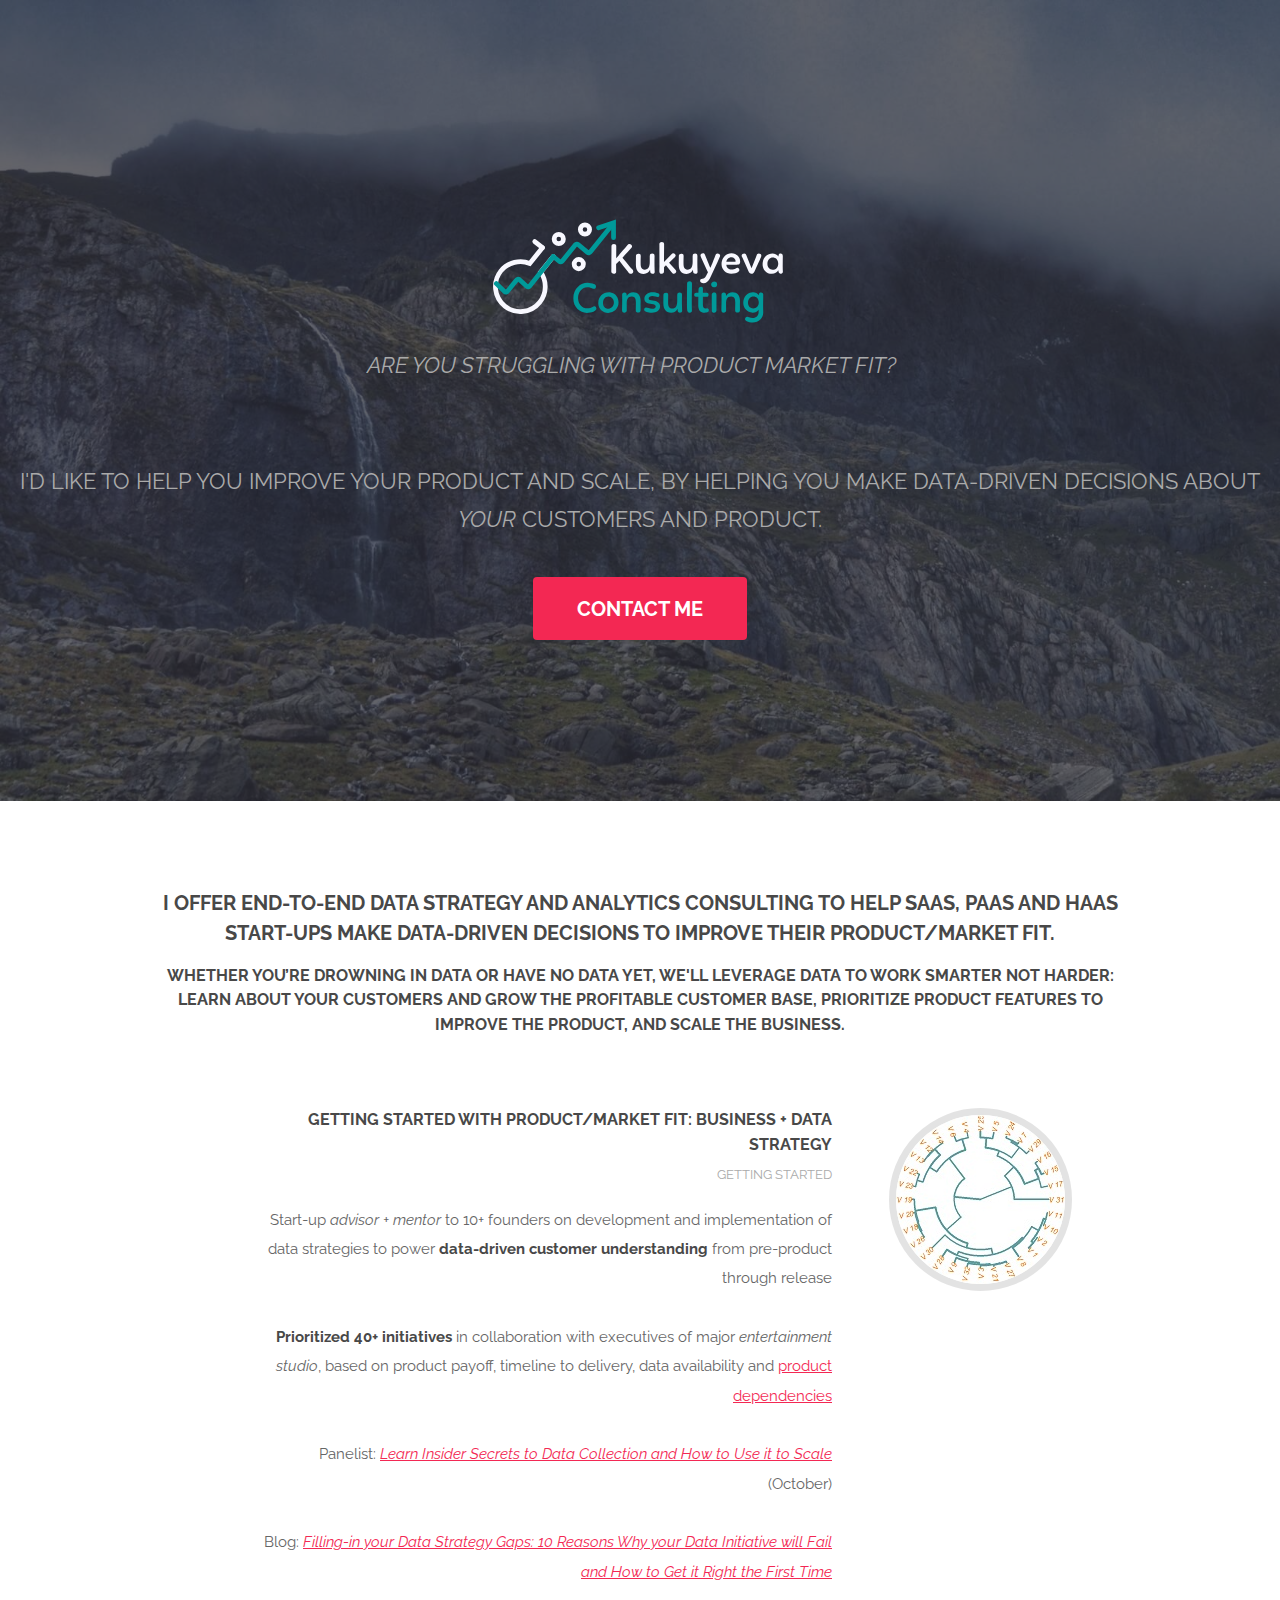
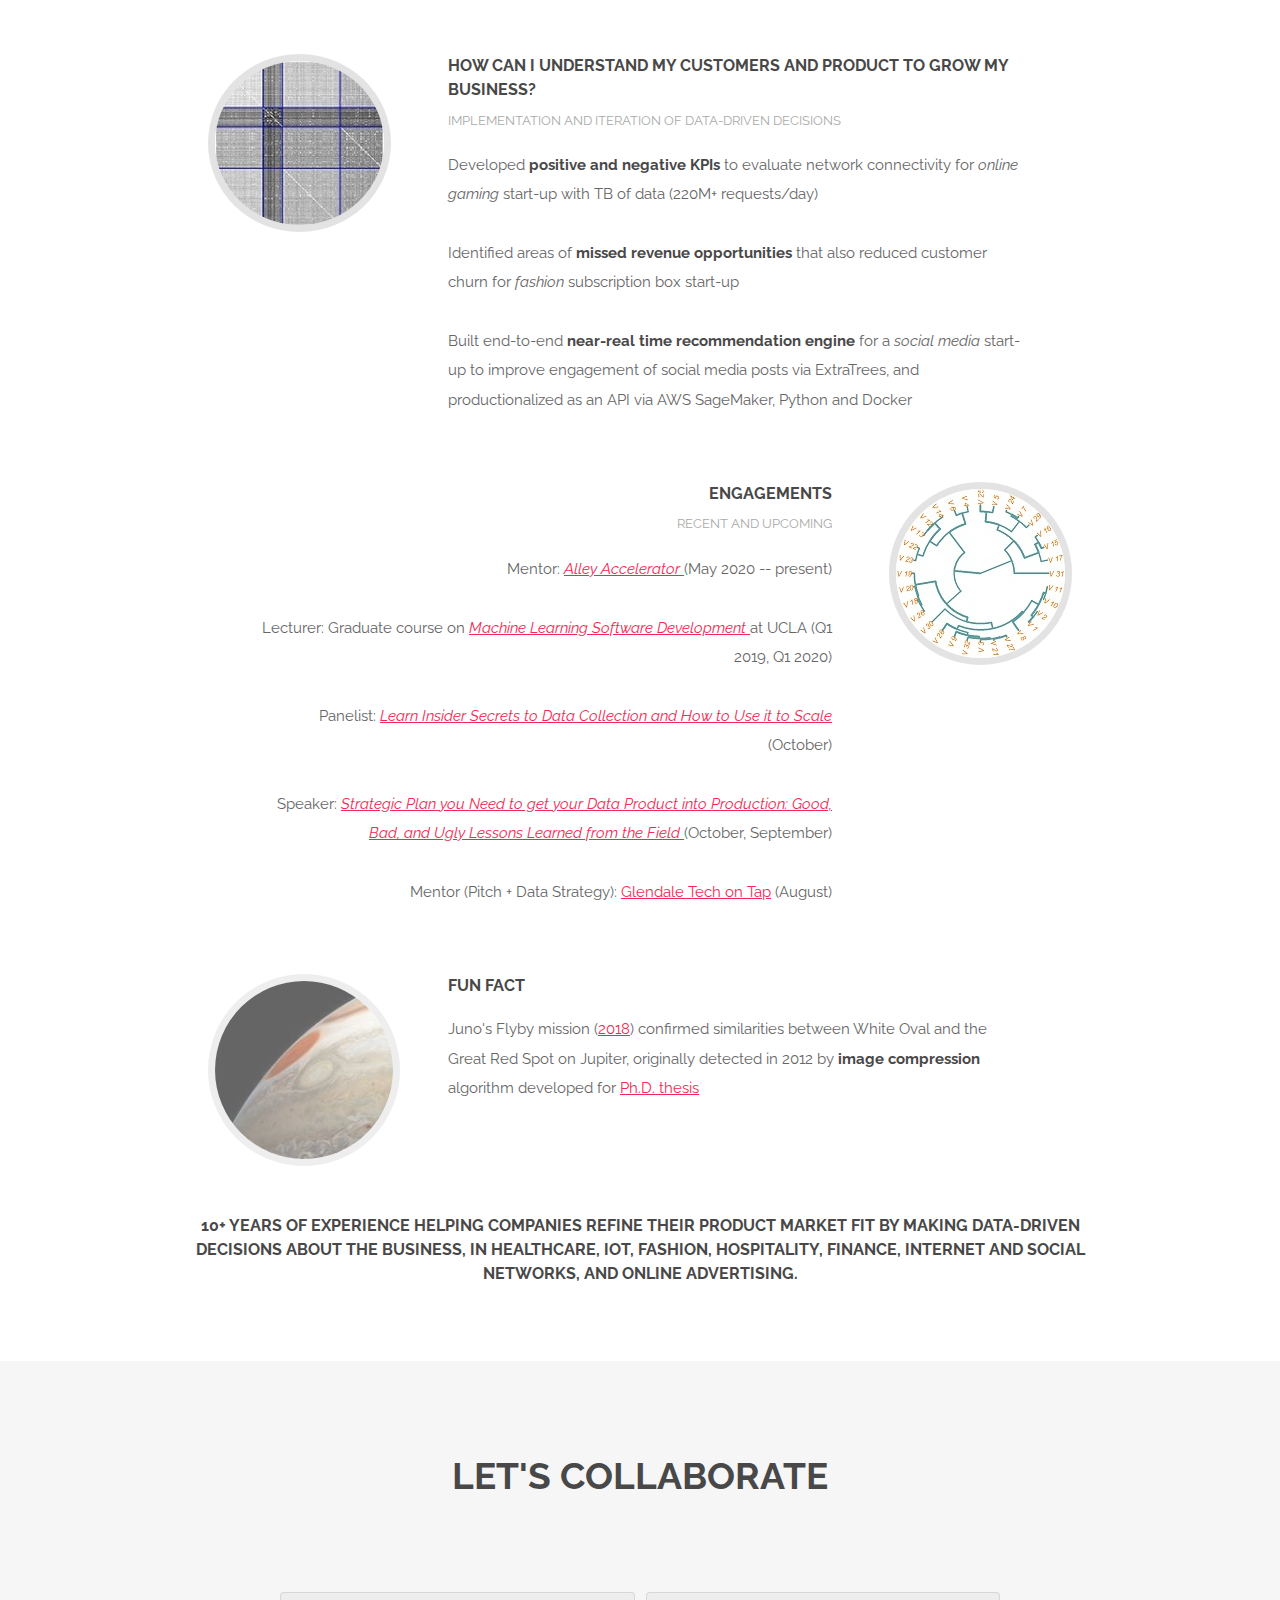
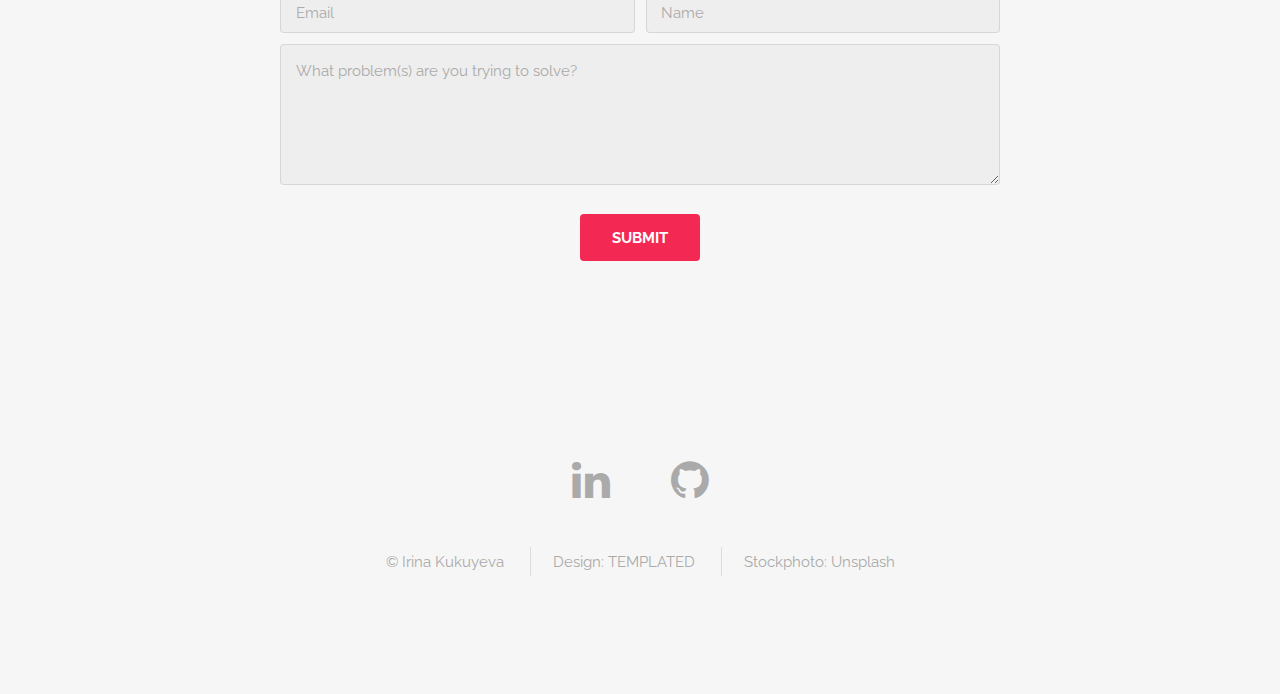
<file: templated-spatial/index.html>
<!DOCTYPE HTML>
<!--
	Spatial by TEMPLATED
	templated.co @templatedco
	Released for free under the Creative Commons Attribution 3.0 license (templated.co/license)
-->
<script>
  (function(i,s,o,g,r,a,m){i['GoogleAnalyticsObject']=r;i[r]=i[r]||function(){
  (i[r].q=i[r].q||[]).push(arguments)},i[r].l=1*new Date();a=s.createElement(o),
  m=s.getElementsByTagName(o)[0];a.async=1;a.src=g;m.parentNode.insertBefore(a,m)
  })(window,document,'script','https://www.google-analytics.com/analytics.js','ga');

  ga('create', 'UA-22284246-2', 'auto');
  ga('send', 'pageview');

</script>
<html>
<head>
	<title>Kukuyeva Consulting</title>
	<meta http-equiv="content-type" content="text/html; charset=utf-8" />
	<meta name="description" content="I offer data strategy and analytics consulting to help SaaS companies make data-driven decisions. Whether you’re drowning in data or have no data yet, I work with you to understand your customers better and prioritize product features, so that you can grow a profitable customer base, improve your product and scale the business." />
	<meta name="keywords" content="product market fit, consulting, data-driven decisions, data products, machine 
			learning, advanced analytics, software development, data strategy, business strategy,
			statistics, image processing, natural language processing, NLP, AWS, GCP, 
			customer understanding, experimental design, los angeles, data science, neural networks, deep learning, consultant, PhD, Ph.D., SVM, support vector machines, AI, IoT, los angeles consulting, los angeles statistical consulting, los angeles data science consulting, machine learning consulting, los angeles statistical consultant, los angeles data science consultant, machine learning consultant, start-up, start-ups, pattern recognition, predictive modeling, forecasting, healthcare, market research, online advertising, sensor, sensors, satellite, spatial statistics, geostatistics,
			kriging, co-kriging, nonparametric statistics, rank statistics, tutorials,
			mentoring, teaching, training" />
	<!--[if lte IE 8]><script src="js/html5shiv.js"></script><![endif]-->
	<!-- Add Favicon, generated per: https://www.favicon-generator.org/ -->
	<link rel="apple-touch-icon" sizes="57x57" href="/favicon/apple-icon-57x57.png">
	<link rel="apple-touch-icon" sizes="60x60" href="/favicon/apple-icon-60x60.png">
	<link rel="apple-touch-icon" sizes="72x72" href="/favicon/apple-icon-72x72.png">
	<link rel="apple-touch-icon" sizes="76x76" href="/favicon/apple-icon-76x76.png">
	<link rel="apple-touch-icon" sizes="114x114" href="/favicon/apple-icon-114x114.png">
	<link rel="apple-touch-icon" sizes="120x120" href="/favicon/apple-icon-120x120.png">
	<link rel="apple-touch-icon" sizes="144x144" href="/favicon/apple-icon-144x144.png">
	<link rel="apple-touch-icon" sizes="152x152" href="/favicon/apple-icon-152x152.png">
	<link rel="apple-touch-icon" sizes="180x180" href="/favicon/apple-icon-180x180.png">
	<link rel="icon" type="image/png" sizes="192x192"  href="/favicon/android-icon-192x192.png">
	<link rel="icon" type="image/png" sizes="32x32" href="/favicon/favicon-32x32.png">
	<link rel="icon" type="image/png" sizes="96x96" href="/favicon/favicon-96x96.png">
	<link rel="icon" type="image/png" sizes="16x16" href="/favicon/favicon-16x16.png">
	<link rel="manifest" href="/manifest.json">
	<meta name="msapplication-TileColor" content="#ffffff">
	<meta name="msapplication-TileImage" content="/ms-icon-144x144.png">
	<meta name="theme-color" content="#ffffff">
	<script src="js/jquery.min.js"></script>
	<script src="js/skel.min.js"></script>
	<script src="js/skel-layers.min.js"></script>
	<script src="js/init.js"></script>
	<noscript>
		<link rel="stylesheet" href="css/skel.css" />
		<link rel="stylesheet" href="css/style.css" />
		<link rel="stylesheet" href="css/style-xlarge.css" />
	</noscript>
</head>
<body class="landing">

<!-- Header -->
<header id="header" class="alt">
	<!--<h1><strong><a href="index.html">Kukuyeva Consulting</a></strong></h1>-->
	<!--<nav id="nav">-->
		<!--<ul>-->
			<!--<li><a href="index.html">Home</a></li>-->
			<!--<li><a href="generic.html">Generic</a></li>-->
			<!--<li><a href="elements.html">Elements</a></li>-->
		<!--</ul>-->
	<!--</nav>-->
</header>

<!-- Banner -->
<section id="banner">
	<img src="images/kukuyeva-consulting_logo_final.svg" alt="Kukuyeva Consulting" width="25%" height="25%"/>
	<p><i>Are you struggling with product market fit? &thinsp;</i> 
		<br/> </br>
		<br/>I'D LIKE TO HELP YOU IMPROVE YOUR PRODUCT AND SCALE, BY HELPING YOU MAKE DATA-DRIVEN DECISIONS ABOUT <i>YOUR</i> CUSTOMERS AND PRODUCT. </p>
	<ul class="actions">
		<!-- <br/> -->
		<li><a href='#ContactMe' class='button special big'> Contact Me </a></li>
		<!-- <li><input type="reset" class="alt" value="Reset" /></li> -->
	</ul>

</section>

<!-- Three -->
<section id="three" class="wrapper style1">
	<div class="container">
		<header class="major special">
			<h3>I offer end-to-end data strategy and analytics consulting to help SaaS, PaaS and HaaS start-ups make data-driven decisions to improve their product/market fit.</h3>
			<h4>Whether you’re drowning in data or have no data yet, we'll leverage data to work smarter not harder: learn about your customers and grow the profitable customer base, prioritize product features to improve the product, and scale the business. </h4>
		</header>
		<div class="feature-grid">
			<div class="feature">
				<div class="image rounded"><img src="images/pic08.jpg" alt="" /></div>
				<div class="content">
					<header>
						<h4> GETTING STARTED WITH PRODUCT/MARKET FIT: BUSINESS + DATA STRATEGY </h4>
						<p> Getting started </p>
					</header>
					<p>Start-up <i>advisor + mentor</i> to 10+ founders on development and implementation of data strategies to power <b>data-driven customer understanding</b> from pre-product through release</p>

					<p><b>Prioritized 40+ initiatives</b> in collaboration with executives of major <i>entertainment studio</i>, based on product payoff, timeline to delivery, data availability and <a href="https://hbr.org/2018/10/how-to-decide-which-data-science-projects-to-pursue"> product dependencies </a></p>

					<p> Panelist: <a href="https://www.ikukuyeva.com/tutorials/leverage-data-to-scale"> <i>Learn Insider Secrets to Data Collection and How to Use it to Scale</i> </a> (October) </p>

					<p> Blog: <a href="https://www.ikukuyeva.com/blog/filling-in-data-strategy-gaps"> <i>Filling-in your Data Strategy Gaps: 10 Reasons Why your Data Initiative will Fail and How to Get it Right the First Time</i> </a> </p>
				</div>
			</div>

			<div class="feature">
				<div class="image rounded"><img src="images/pic04.jpg" alt="" /></div>
				<div class="content">
					<header>
						<h4> HOW CAN I UNDERSTAND MY CUSTOMERS AND PRODUCT TO GROW MY BUSINESS? </h4>
						<p> Implementation and Iteration of data-driven decisions </p> 
					</header>
					<p>Developed <b>positive and negative KPIs</b> to evaluate network connectivity for <i> online gaming </i> start-up with TB of data (220M+ requests/day)</p>

					<p> Identified areas of <b> missed revenue opportunities </b> that also reduced customer churn for <i>fashion</i> subscription box start-up</p>

					<p>Built end-to-end <b>near-real time recommendation engine</b> for a <i>social media </i> start-up to improve engagement of social media posts via ExtraTrees, and productionalized as an API via AWS SageMaker, Python and Docker</p>
				</div>
			</div>

			<div class="feature">
				<div class="image rounded"><img src="images/pic08.jpg" alt="" /></div>
				<div class="content">
					<header>
						<h4>Engagements</h4>
						<p> Recent and Upcoming</p>
					</header>
					<p> Mentor: <a href="https://www.alley.com/"> <i>Alley Accelerator </i> </a>  (May 2020 -- present) </p>
					
					<p> Lecturer: Graduate course on <a href="https://www.ikukuyeva.com/tutorials/machine-learning/ucla-stats-404-statistical-computing-and-programming"><i> Machine Learning Software Development</i> </a> at UCLA (Q1 2019, Q1 2020) </p>
					
					<p> Panelist: <a href="https://www.ikukuyeva.com/tutorials/leverage-data-to-scale"> <i>Learn Insider Secrets to Data Collection and How to Use it to Scale </i> </a>  (October) </p>

					<p> Speaker: <a href="https://www.ikukuyeva.com/tutorials/developing-data-products"><i>Strategic Plan you Need to get your Data Product into Production: Good, Bad, and Ugly Lessons Learned from the Field</i> </a>(October, September) </a> </p>
					
					<p> Mentor (Pitch + Data Strategy): <a href="https://www.meetup.com/Glendale-Tech-on-Tap/events/263403196/">Glendale Tech on Tap</a> (August) </p>
					
				</div>
			</div>

			<div class="feature">
				<div class="image rounded"><img src="images/jupiter.jpg" style="opacity:0.6" alt="" /></div>
				<div class="content">
					<header>
						<h4>Fun Fact</h4>
					</header>
					<p> Juno's Flyby mission (<a href="https://www.jpl.nasa.gov/spaceimages/details.php?id=PIA22942">2018</a>) confirmed similarities between White Oval and the Great Red Spot on Jupiter, originally detected in 2012 by <b>image compression </b> algorithm developed for <a href="https://escholarship.org/uc/item/6wv054nt">Ph.D. thesis</a></p>
				</div>
			</div>
				<h4 style="text-align:center;"> 10+ years of experience helping companies refine their product market fit by making data-driven decisions about the business, in healthcare, IoT, fashion, hospitality, finance, internet and social networks, and online advertising.</h4>		
		</div>
	</div>
</section>

<!-- From retrospect template -->
<section id="four" class="wrapper style2 special">
	<div class="inner">
		<header class="major narrow">
			<a name='ContactMe'> <h2>Let's Collaborate</h2> </a>
		</header>
		<form action="https://docs.google.com/forms/d/1dSOIvb1XADo3PS2HNcpKjmm5lGkd3GQIFKjmsTROLU8/formResponse" method="POST" id="ss-form" target="_self" onsubmit="">
			<!-- Per https://productforums.google.com/forum/#!topic/docs/iCfNwOliYKY -->
			<div class="container 75%">
				<div class="row uniform 50%">
					<div class="6u 12u$(xsmall)">
						<input name="emailAddress" placeholder="Email" type="email" />
					</div>
					<div class="6u$ 12u$(xsmall)">
						<input name="entry.1701852911" placeholder="Name" type="text" />
					</div>
					<div class="12u$">
						<textarea name="entry.1039808016" placeholder="What problem(s) are you trying to solve?" rows="4"></textarea>
					</div>
				</div>
			</div>

			<ul class="actions">
				<br/>
				<li><input type="submit" class="special" name="submit" value="Submit" /></li>
			</ul>

		</form>
	</div>
</section>

<!-- Footer -->
<footer id="footer">
	<div class="container">
		<ul class="icons">
			<li><a href="https://www.linkedin.com/in/ikukuyeva" class="icon fa-linkedin"></a></li>

			<li><a href="https://github.com/ikukuyeva" class="icon fa-github"></a></li>
		</ul>
		<ul class="copyright">
			<li>&copy; Irina Kukuyeva</li>
			<li>Design: <a href="https://templated.co">TEMPLATED</a></li>
			<li>Stockphoto: <a href="https://unsplash.com/">Unsplash</a></li>
		</ul>
	</div>
</footer>

</body>
</html>
</file>
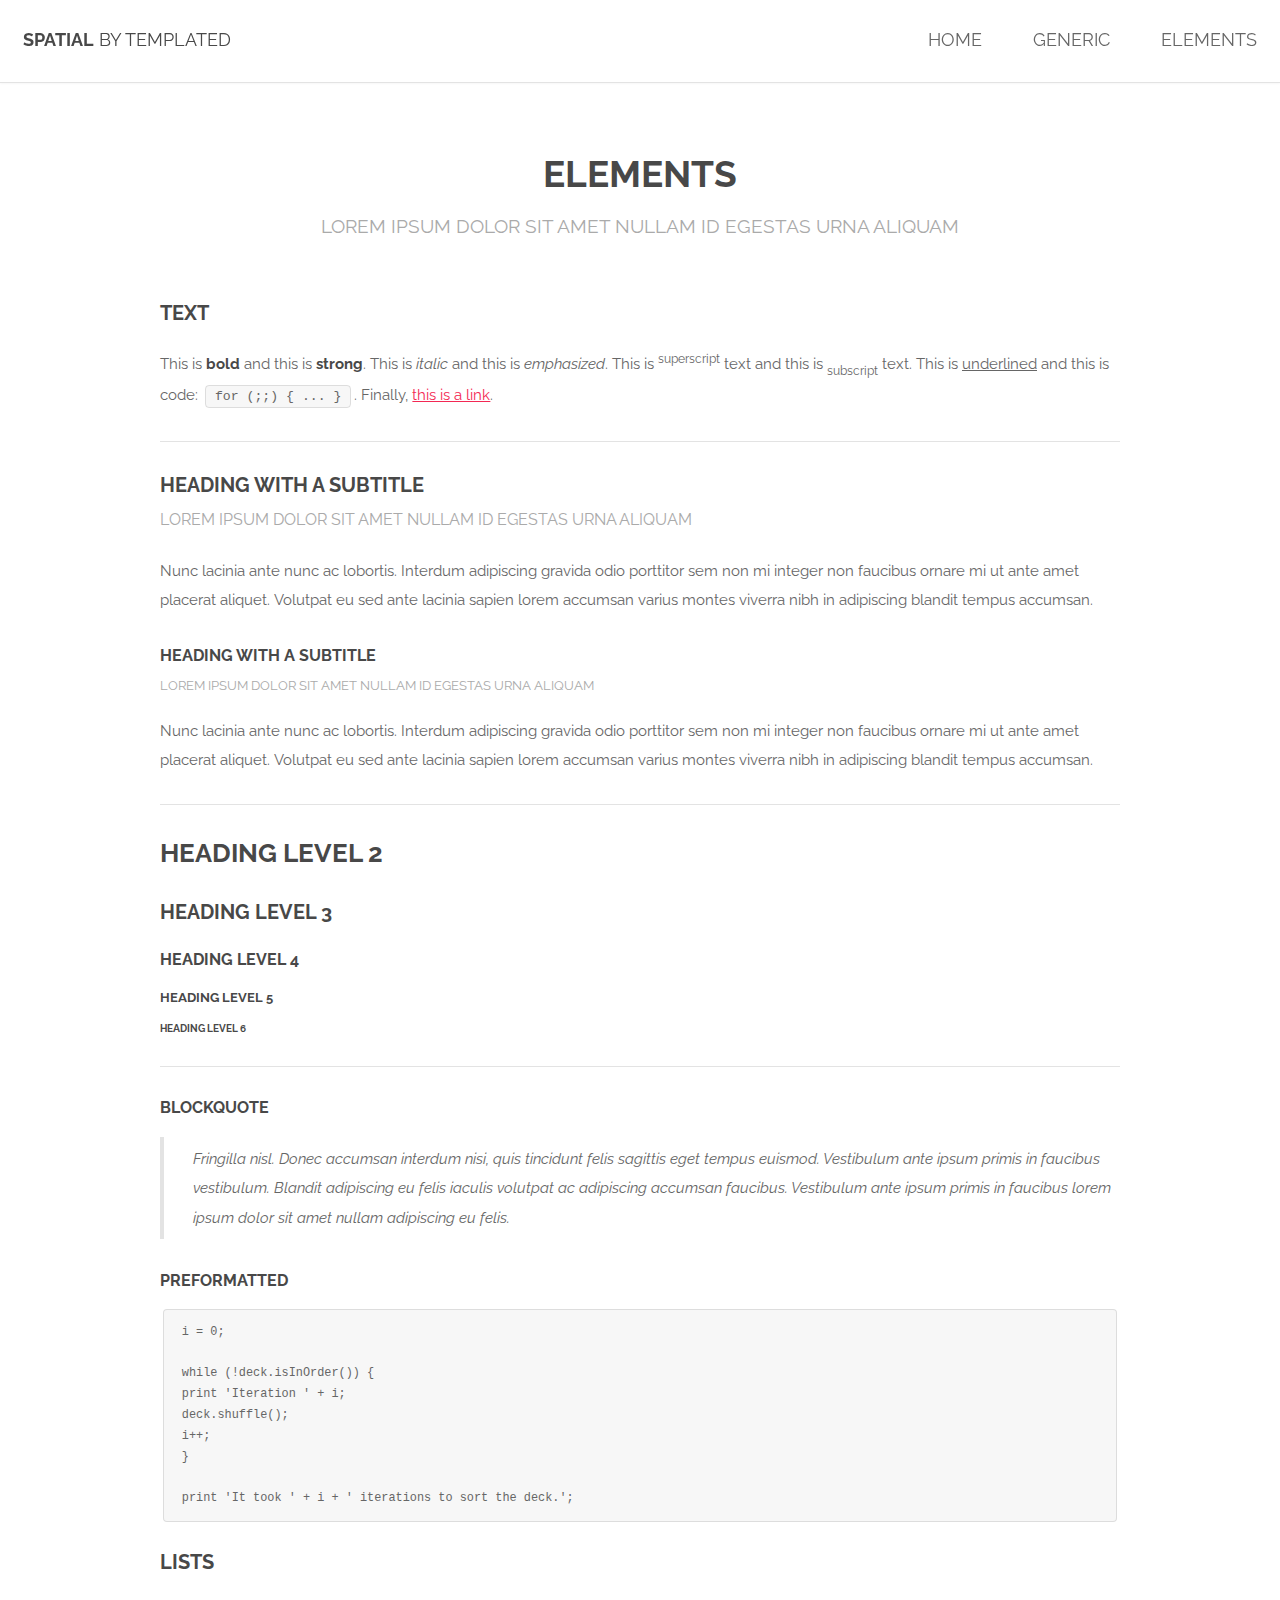
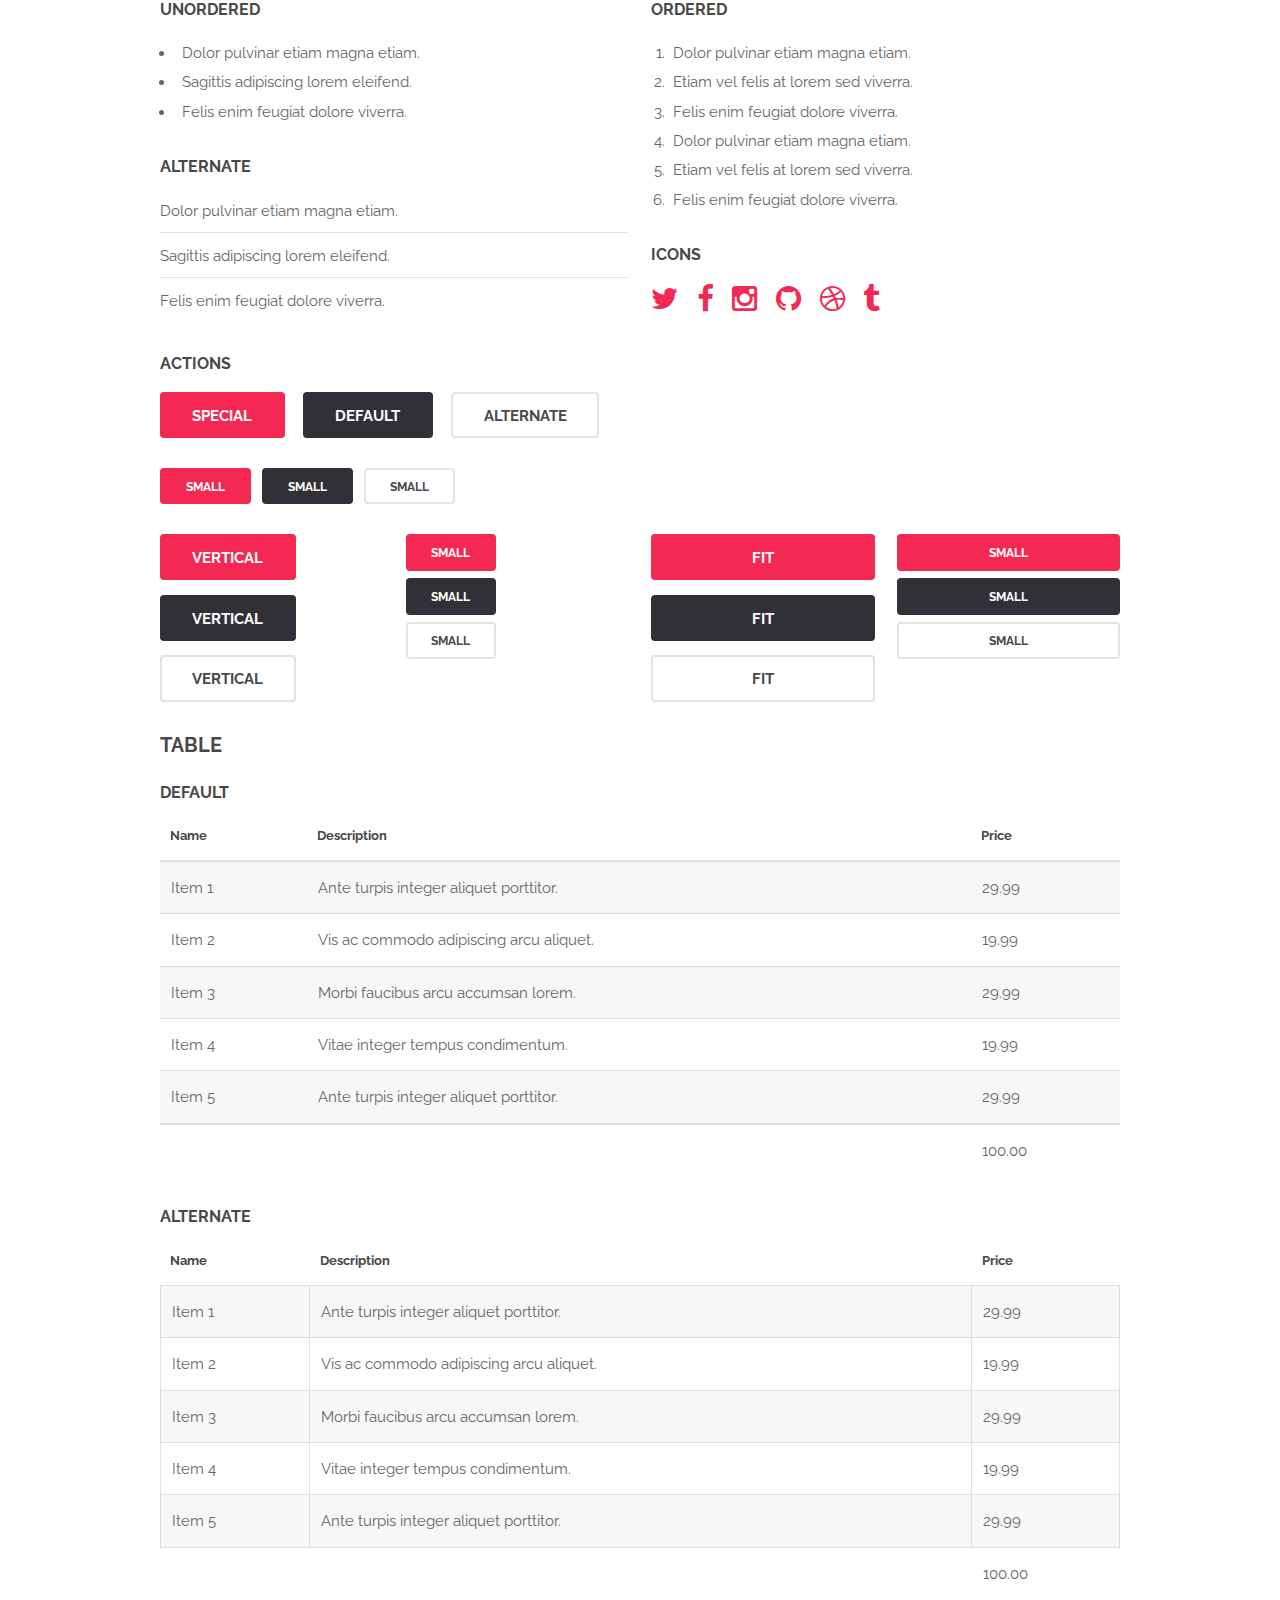
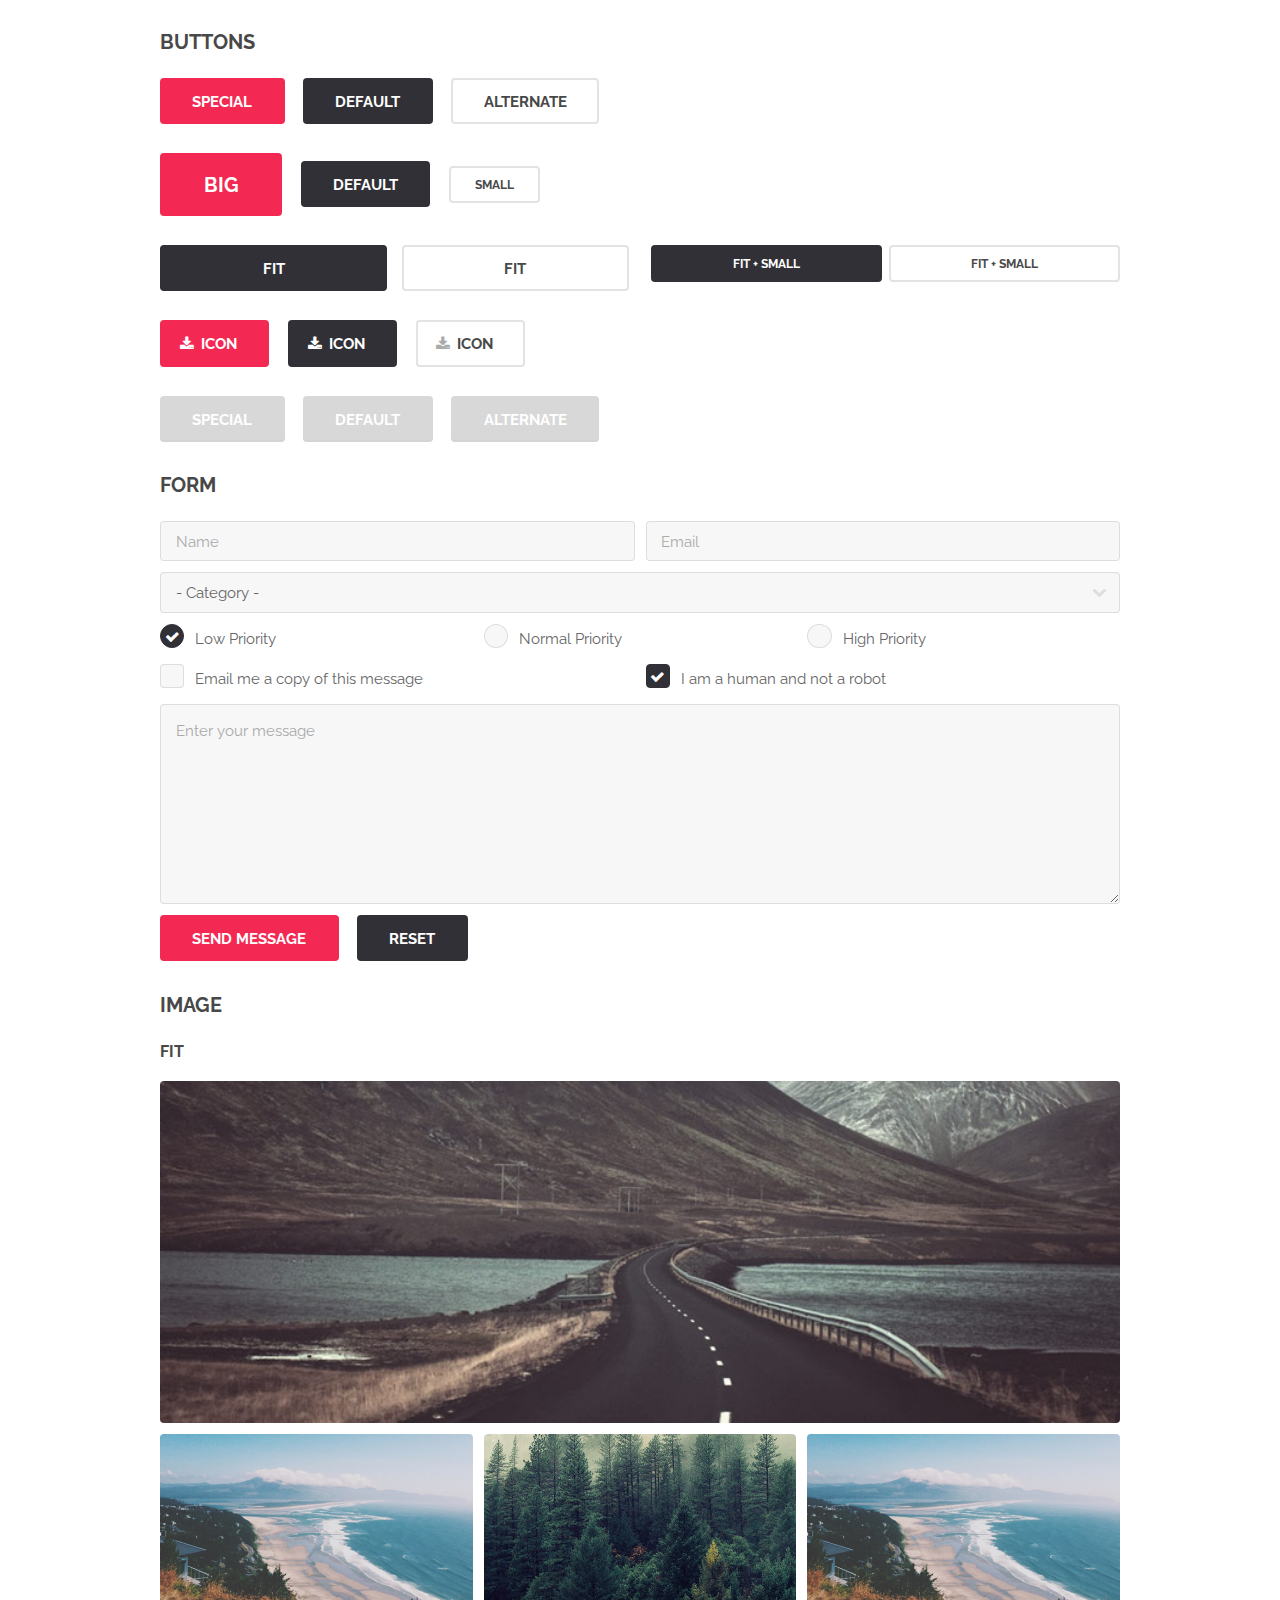
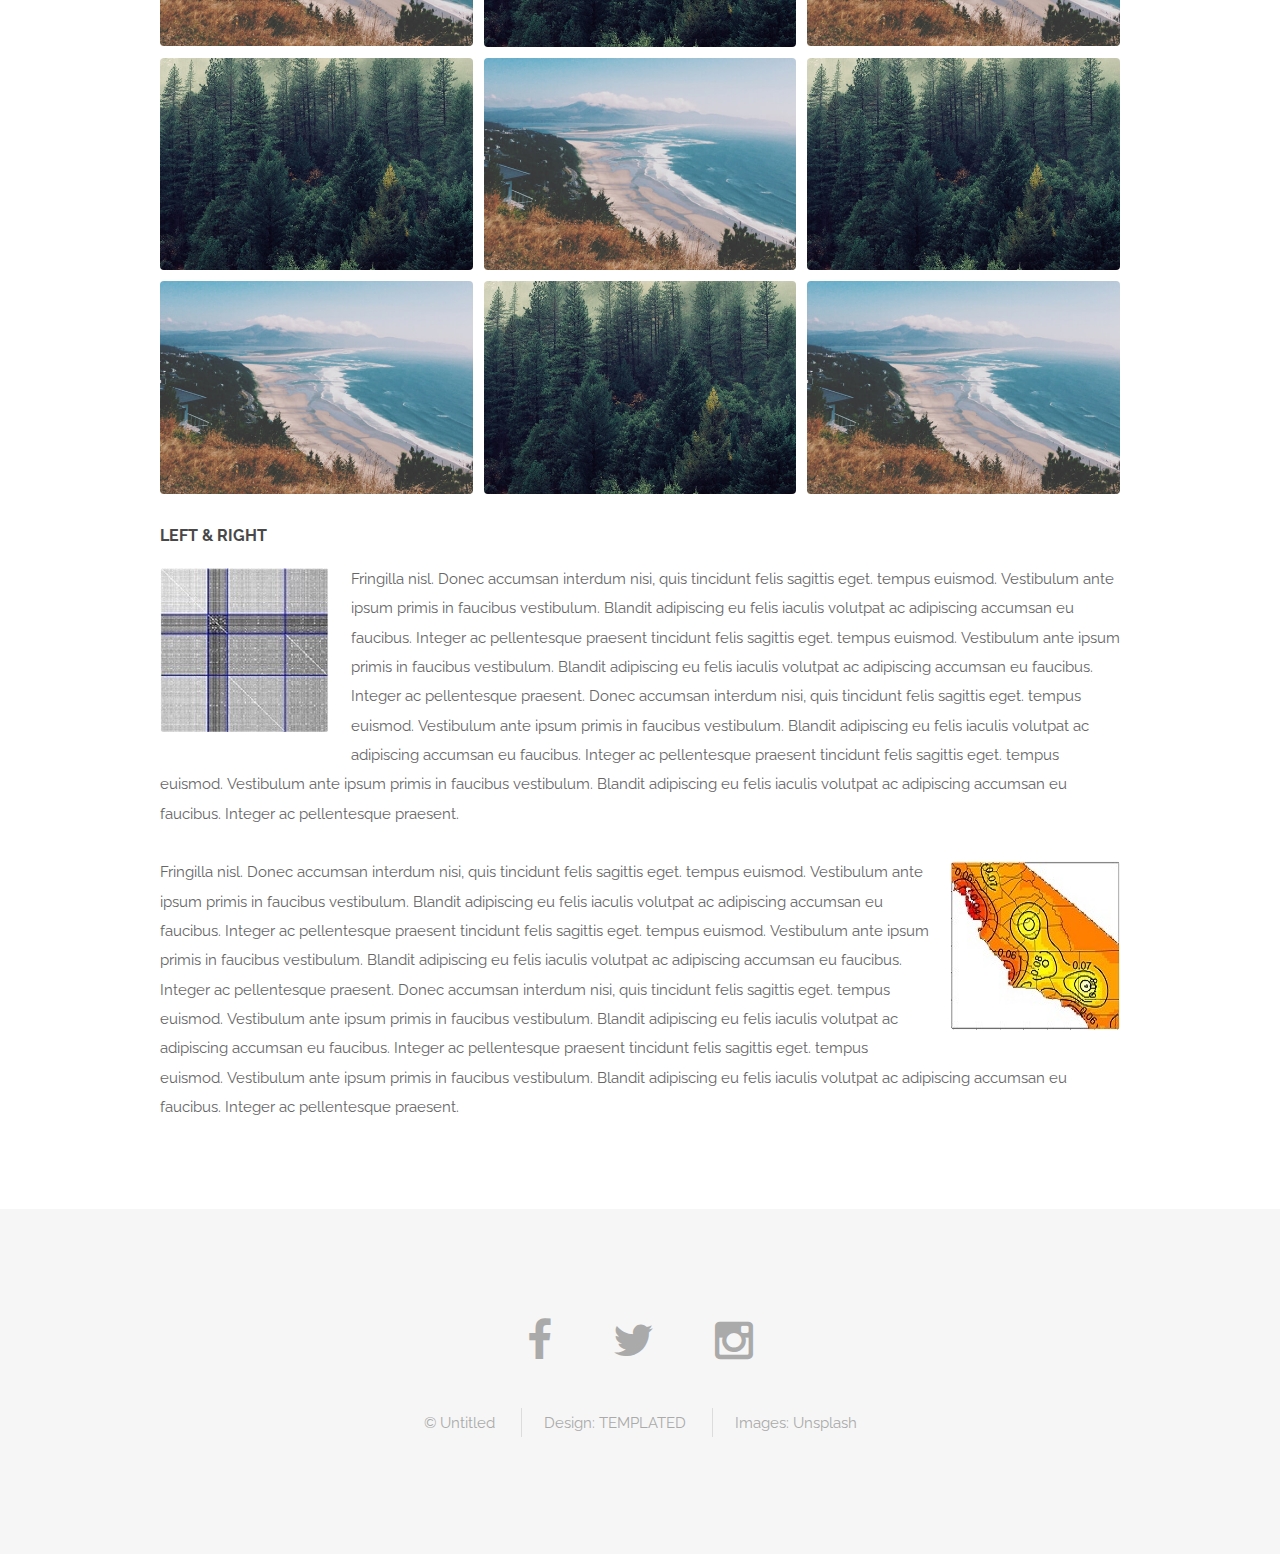
<file: templated-spatial/elements.html>
<!DOCTYPE HTML>
<!--
	Spatial by TEMPLATED
	templated.co @templatedco
	Released for free under the Creative Commons Attribution 3.0 license (templated.co/license)
-->
<html>
	<head>
		<title>Elements - Spatial by TEMPLATED</title>
		<meta http-equiv="content-type" content="text/html; charset=utf-8" />
		<meta name="description" content="" />
		<meta name="keywords" content="" />
		<!--[if lte IE 8]><script src="js/html5shiv.js"></script><![endif]-->
		<script src="js/jquery.min.js"></script>
		<script src="js/skel.min.js"></script>
		<script src="js/skel-layers.min.js"></script>
		<script src="js/init.js"></script>
		<noscript>
			<link rel="stylesheet" href="css/skel.css" />
			<link rel="stylesheet" href="css/style.css" />
			<link rel="stylesheet" href="css/style-xlarge.css" />
		</noscript>
	</head>
	<body>

		<!-- Header -->
			<header id="header" class="skels-layers-fixed">
				<h1><strong><a href="index.html">Spatial</a></strong> by Templated</h1>
				<nav id="nav">
					<ul>
						<li><a href="index.html">Home</a></li>
						<li><a href="generic.html">Generic</a></li>
						<li><a href="elements.html">Elements</a></li>
					</ul>
				</nav>
			</header>

		<!-- Main -->
			<section id="main" class="wrapper">
				<div class="container">
					<header class="major special">
						<h2>Elements</h2>
						<p>Lorem ipsum dolor sit amet nullam id egestas urna aliquam</p>
					</header>

					<!-- Text -->
						<section>
							<h3>Text</h3>
							<p>This is <b>bold</b> and this is <strong>strong</strong>. This is <i>italic</i> and this is <em>emphasized</em>.
							This is <sup>superscript</sup> text and this is <sub>subscript</sub> text.
							This is <u>underlined</u> and this is code: <code>for (;;) { ... }</code>. Finally, <a href="#">this is a link</a>.</p>

							<hr />

							<header>
								<h3>Heading with a Subtitle</h3>
								<p>Lorem ipsum dolor sit amet nullam id egestas urna aliquam</p>
							</header>
							<p>Nunc lacinia ante nunc ac lobortis. Interdum adipiscing gravida odio porttitor sem non mi integer non faucibus ornare mi ut ante amet placerat aliquet. Volutpat eu sed ante lacinia sapien lorem accumsan varius montes viverra nibh in adipiscing blandit tempus accumsan.</p>
							<header>
								<h4>Heading with a Subtitle</h4>
								<p>Lorem ipsum dolor sit amet nullam id egestas urna aliquam</p>
							</header>
							<p>Nunc lacinia ante nunc ac lobortis. Interdum adipiscing gravida odio porttitor sem non mi integer non faucibus ornare mi ut ante amet placerat aliquet. Volutpat eu sed ante lacinia sapien lorem accumsan varius montes viverra nibh in adipiscing blandit tempus accumsan.</p>

							<hr />

							<h2>Heading Level 2</h2>
							<h3>Heading Level 3</h3>
							<h4>Heading Level 4</h4>
							<h5>Heading Level 5</h5>
							<h6>Heading Level 6</h6>

							<hr />

							<h4>Blockquote</h4>
							<blockquote>Fringilla nisl. Donec accumsan interdum nisi, quis tincidunt felis sagittis eget tempus euismod. Vestibulum ante ipsum primis in faucibus vestibulum. Blandit adipiscing eu felis iaculis volutpat ac adipiscing accumsan faucibus. Vestibulum ante ipsum primis in faucibus lorem ipsum dolor sit amet nullam adipiscing eu felis.</blockquote>

							<h4>Preformatted</h4>
							<pre><code>i = 0;

while (!deck.isInOrder()) {
print 'Iteration ' + i;
deck.shuffle();
i++;
}

print 'It took ' + i + ' iterations to sort the deck.';</code></pre>
						</section>

					<!-- Lists -->
						<section>
							<h3>Lists</h3>
							<div class="row">
								<div class="6u 12u$(xsmall)">

									<h4>Unordered</h4>
									<ul>
										<li>Dolor pulvinar etiam magna etiam.</li>
										<li>Sagittis adipiscing lorem eleifend.</li>
										<li>Felis enim feugiat dolore viverra.</li>
									</ul>

									<h4>Alternate</h4>
									<ul class="alt">
										<li>Dolor pulvinar etiam magna etiam.</li>
										<li>Sagittis adipiscing lorem eleifend.</li>
										<li>Felis enim feugiat dolore viverra.</li>
									</ul>

								</div>
								<div class="6u$ 12u$(xsmall)">

									<h4>Ordered</h4>
									<ol>
										<li>Dolor pulvinar etiam magna etiam.</li>
										<li>Etiam vel felis at lorem sed viverra.</li>
										<li>Felis enim feugiat dolore viverra.</li>
										<li>Dolor pulvinar etiam magna etiam.</li>
										<li>Etiam vel felis at lorem sed viverra.</li>
										<li>Felis enim feugiat dolore viverra.</li>
									</ol>

									<h4>Icons</h4>
									<ul class="icons">
										<li><a href="#" class="icon fa-twitter"><span class="label">Twitter</span></a></li>
										<li><a href="#" class="icon fa-facebook"><span class="label">Facebook</span></a></li>
										<li><a href="#" class="icon fa-instagram"><span class="label">Instagram</span></a></li>
										<li><a href="#" class="icon fa-github"><span class="label">Github</span></a></li>
										<li><a href="#" class="icon fa-dribbble"><span class="label">Dribbble</span></a></li>
										<li><a href="#" class="icon fa-tumblr"><span class="label">Tumblr</span></a></li>
									</ul>

								</div>
							</div>

							<h4>Actions</h4>
							<ul class="actions">
								<li><a href="#" class="button special">Special</a></li>
								<li><a href="#" class="button">Default</a></li>
								<li><a href="#" class="button alt">Alternate</a></li>
							</ul>
							<ul class="actions small">
								<li><a href="#" class="button special small">Small</a></li>
								<li><a href="#" class="button small">Small</a></li>
								<li><a href="#" class="button alt small">Small</a></li>
							</ul>
							<div class="row">
								<div class="3u 6u(small) 12u$(xsmall)">
									<ul class="actions vertical">
										<li><a href="#" class="button special">Vertical</a></li>
										<li><a href="#" class="button">Vertical</a></li>
										<li><a href="#" class="button alt">Vertical</a></li>
									</ul>
								</div>
								<div class="3u 6u$(small) 12u$(xsmall)">
									<ul class="actions vertical small">
										<li><a href="#" class="button special small">Small</a></li>
										<li><a href="#" class="button small">Small</a></li>
										<li><a href="#" class="button alt small">Small</a></li>
									</ul>
								</div>
								<div class="3u 6u(small) 12u$(xsmall)">
									<ul class="actions vertical">
										<li><a href="#" class="button special fit">Fit</a></li>
										<li><a href="#" class="button fit">Fit</a></li>
										<li><a href="#" class="button alt fit">Fit</a></li>
									</ul>
								</div>
								<div class="3u$ 6u$(small) 12u$(xsmall)">
									<ul class="actions vertical small">
										<li><a href="#" class="button special small fit">Small</a></li>
										<li><a href="#" class="button small fit">Small</a></li>
										<li><a href="#" class="button alt small fit">Small</a></li>
									</ul>
								</div>
							</div>
						</section>

					<!-- Table -->
						<section>
							<h3>Table</h3>
							<h4>Default</h4>
							<div class="table-wrapper">
								<table>
									<thead>
										<tr>
											<th>Name</th>
											<th>Description</th>
											<th>Price</th>
										</tr>
									</thead>
									<tbody>
										<tr>
											<td>Item 1</td>
											<td>Ante turpis integer aliquet porttitor.</td>
											<td>29.99</td>
										</tr>
										<tr>
											<td>Item 2</td>
											<td>Vis ac commodo adipiscing arcu aliquet.</td>
											<td>19.99</td>
										</tr>
										<tr>
											<td>Item 3</td>
											<td> Morbi faucibus arcu accumsan lorem.</td>
											<td>29.99</td>
										</tr>
										<tr>
											<td>Item 4</td>
											<td>Vitae integer tempus condimentum.</td>
											<td>19.99</td>
										</tr>
										<tr>
											<td>Item 5</td>
											<td>Ante turpis integer aliquet porttitor.</td>
											<td>29.99</td>
										</tr>
									</tbody>
									<tfoot>
										<tr>
											<td colspan="2"></td>
											<td>100.00</td>
										</tr>
									</tfoot>
								</table>
							</div>
							<h4>Alternate</h4>
							<div class="table-wrapper">
								<table class="alt">
									<thead>
										<tr>
											<th>Name</th>
											<th>Description</th>
											<th>Price</th>
										</tr>
									</thead>
									<tbody>
										<tr>
											<td>Item 1</td>
											<td>Ante turpis integer aliquet porttitor.</td>
											<td>29.99</td>
										</tr>
										<tr>
											<td>Item 2</td>
											<td>Vis ac commodo adipiscing arcu aliquet.</td>
											<td>19.99</td>
										</tr>
										<tr>
											<td>Item 3</td>
											<td> Morbi faucibus arcu accumsan lorem.</td>
											<td>29.99</td>
										</tr>
										<tr>
											<td>Item 4</td>
											<td>Vitae integer tempus condimentum.</td>
											<td>19.99</td>
										</tr>
										<tr>
											<td>Item 5</td>
											<td>Ante turpis integer aliquet porttitor.</td>
											<td>29.99</td>
										</tr>
									</tbody>
									<tfoot>
										<tr>
											<td colspan="2"></td>
											<td>100.00</td>
										</tr>
									</tfoot>
								</table>
							</div>
						</section>

					<!-- Buttons -->
						<section>
							<h3>Buttons</h3>
							<ul class="actions">
								<li><a href="#" class="button special">Special</a></li>
								<li><a href="#" class="button">Default</a></li>
								<li><a href="#" class="button alt">Alternate</a></li>
							</ul>
							<ul class="actions">
								<li><a href="#" class="button special big">Big</a></li>
								<li><a href="#" class="button">Default</a></li>
								<li><a href="#" class="button alt small">Small</a></li>
							</ul>
							<div class="row">
								<div class="6u 12u$(xsmall)">
									<ul class="actions fit">
										<li><a href="#" class="button fit">Fit</a></li>
										<li><a href="#" class="button alt fit">Fit</a></li>
									</ul>
								</div>
								<div class="6u$ 12u$(xsmall)">
									<ul class="actions fit small">
										<li><a href="#" class="button fit small">Fit + Small</a></li>
										<li><a href="#" class="button alt fit small">Fit + Small</a></li>
									</ul>
								</div>
							</div>
							<ul class="actions">
								<li><a href="#" class="button special icon fa-download">Icon</a></li>
								<li><a href="#" class="button icon fa-download">Icon</a></li>
								<li><a href="#" class="button alt icon fa-download">Icon</a></li>
							</ul>
							<ul class="actions">
								<li><span class="button special disabled">Special</span></li>
								<li><span class="button disabled">Default</span></li>
								<li><span class="button alt disabled">Alternate</span></li>
							</ul>
						</section>

					<!-- Form -->
						<section>
							<h3>Form</h3>
							<form method="post" action="#">
								<div class="row uniform 50%">
									<div class="6u 12u$(xsmall)">
										<input type="text" name="name" id="name" value="" placeholder="Name" />
									</div>
									<div class="6u$ 12u$(xsmall)">
										<input type="email" name="email" id="email" value="" placeholder="Email" />
									</div>
									<div class="12u$">
										<div class="select-wrapper">
											<select name="category" id="category">
												<option value="">- Category -</option>
												<option value="1">Manufacturing</option>
												<option value="1">Shipping</option>
												<option value="1">Administration</option>
												<option value="1">Human Resources</option>
											</select>
										</div>
									</div>
									<div class="4u 12u$(xsmall)">
										<input type="radio" id="priority-low" name="priority" checked>
										<label for="priority-low">Low Priority</label>
									</div>
									<div class="4u 12u$(xsmall)">
										<input type="radio" id="priority-normal" name="priority">
										<label for="priority-normal">Normal Priority</label>
									</div>
									<div class="4u$ 12u$(xsmall)">
										<input type="radio" id="priority-high" name="priority">
										<label for="priority-high">High Priority</label>
									</div>
									<div class="6u 12u$(small)">
										<input type="checkbox" id="copy" name="copy">
										<label for="copy">Email me a copy of this message</label>
									</div>
									<div class="6u$ 12u$(small)">
										<input type="checkbox" id="human" name="human" checked>
										<label for="human">I am a human and not a robot</label>
									</div>
									<div class="12u$">
										<textarea name="message" id="message" placeholder="Enter your message" rows="6"></textarea>
									</div>
									<div class="12u$">
										<ul class="actions">
											<li><input type="submit" value="Send Message" class="special" /></li>
											<li><input type="reset" value="Reset" /></li>
										</ul>
									</div>
								</div>
							</form>
						</section>

					<!-- Image -->
						<section>
							<h3>Image</h3>
							<h4>Fit</h4>
							<div class="box alt">
								<div class="row 50% uniform">
									<div class="12u$"><span class="image fit"><img src="images/pic01.jpg" alt="" /></span></div>
									<div class="4u"><span class="image fit"><img src="images/pic02.jpg" alt="" /></span></div>
									<div class="4u"><span class="image fit"><img src="images/pic03.jpg" alt="" /></span></div>
									<div class="4u$"><span class="image fit"><img src="images/pic02.jpg" alt="" /></span></div>
									<div class="4u"><span class="image fit"><img src="images/pic03.jpg" alt="" /></span></div>
									<div class="4u"><span class="image fit"><img src="images/pic02.jpg" alt="" /></span></div>
									<div class="4u$"><span class="image fit"><img src="images/pic03.jpg" alt="" /></span></div>
									<div class="4u"><span class="image fit"><img src="images/pic02.jpg" alt="" /></span></div>
									<div class="4u"><span class="image fit"><img src="images/pic03.jpg" alt="" /></span></div>
									<div class="4u$"><span class="image fit"><img src="images/pic02.jpg" alt="" /></span></div>
								</div>
							</div>

							<h4>Left &amp; Right</h4>
							<p><span class="image left"><img src="images/pic04.jpg" alt="" /></span>Fringilla nisl. Donec accumsan interdum nisi, quis tincidunt felis sagittis eget. tempus euismod. Vestibulum ante ipsum primis in faucibus vestibulum. Blandit adipiscing eu felis iaculis volutpat ac adipiscing accumsan eu faucibus. Integer ac pellentesque praesent tincidunt felis sagittis eget. tempus euismod. Vestibulum ante ipsum primis in faucibus vestibulum. Blandit adipiscing eu felis iaculis volutpat ac adipiscing accumsan eu faucibus. Integer ac pellentesque praesent. Donec accumsan interdum nisi, quis tincidunt felis sagittis eget. tempus euismod. Vestibulum ante ipsum primis in faucibus vestibulum. Blandit adipiscing eu felis iaculis volutpat ac adipiscing accumsan eu faucibus. Integer ac pellentesque praesent tincidunt felis sagittis eget. tempus euismod. Vestibulum ante ipsum primis in faucibus vestibulum. Blandit adipiscing eu felis iaculis volutpat ac adipiscing accumsan eu faucibus. Integer ac pellentesque praesent.</p>
							<p><span class="image right"><img src="images/pic05.jpg" alt="" /></span>Fringilla nisl. Donec accumsan interdum nisi, quis tincidunt felis sagittis eget. tempus euismod. Vestibulum ante ipsum primis in faucibus vestibulum. Blandit adipiscing eu felis iaculis volutpat ac adipiscing accumsan eu faucibus. Integer ac pellentesque praesent tincidunt felis sagittis eget. tempus euismod. Vestibulum ante ipsum primis in faucibus vestibulum. Blandit adipiscing eu felis iaculis volutpat ac adipiscing accumsan eu faucibus. Integer ac pellentesque praesent. Donec accumsan interdum nisi, quis tincidunt felis sagittis eget. tempus euismod. Vestibulum ante ipsum primis in faucibus vestibulum. Blandit adipiscing eu felis iaculis volutpat ac adipiscing accumsan eu faucibus. Integer ac pellentesque praesent tincidunt felis sagittis eget. tempus euismod. Vestibulum ante ipsum primis in faucibus vestibulum. Blandit adipiscing eu felis iaculis volutpat ac adipiscing accumsan eu faucibus. Integer ac pellentesque praesent.</p>
						</section>

				</div>
			</section>

		<!-- Footer -->
			<footer id="footer">
				<div class="container">
					<ul class="icons">
						<li><a href="#" class="icon fa-facebook"></a></li>
						<li><a href="#" class="icon fa-twitter"></a></li>
						<li><a href="#" class="icon fa-instagram"></a></li>
					</ul>
					<ul class="copyright">
						<li>&copy; Untitled</li>
						<li>Design: <a href="http://templated.co">TEMPLATED</a></li>
						<li>Images: <a href="http://unsplash.com">Unsplash</a></li>
					</ul>
				</div>
			</footer>

	</body>
</html>
</file>
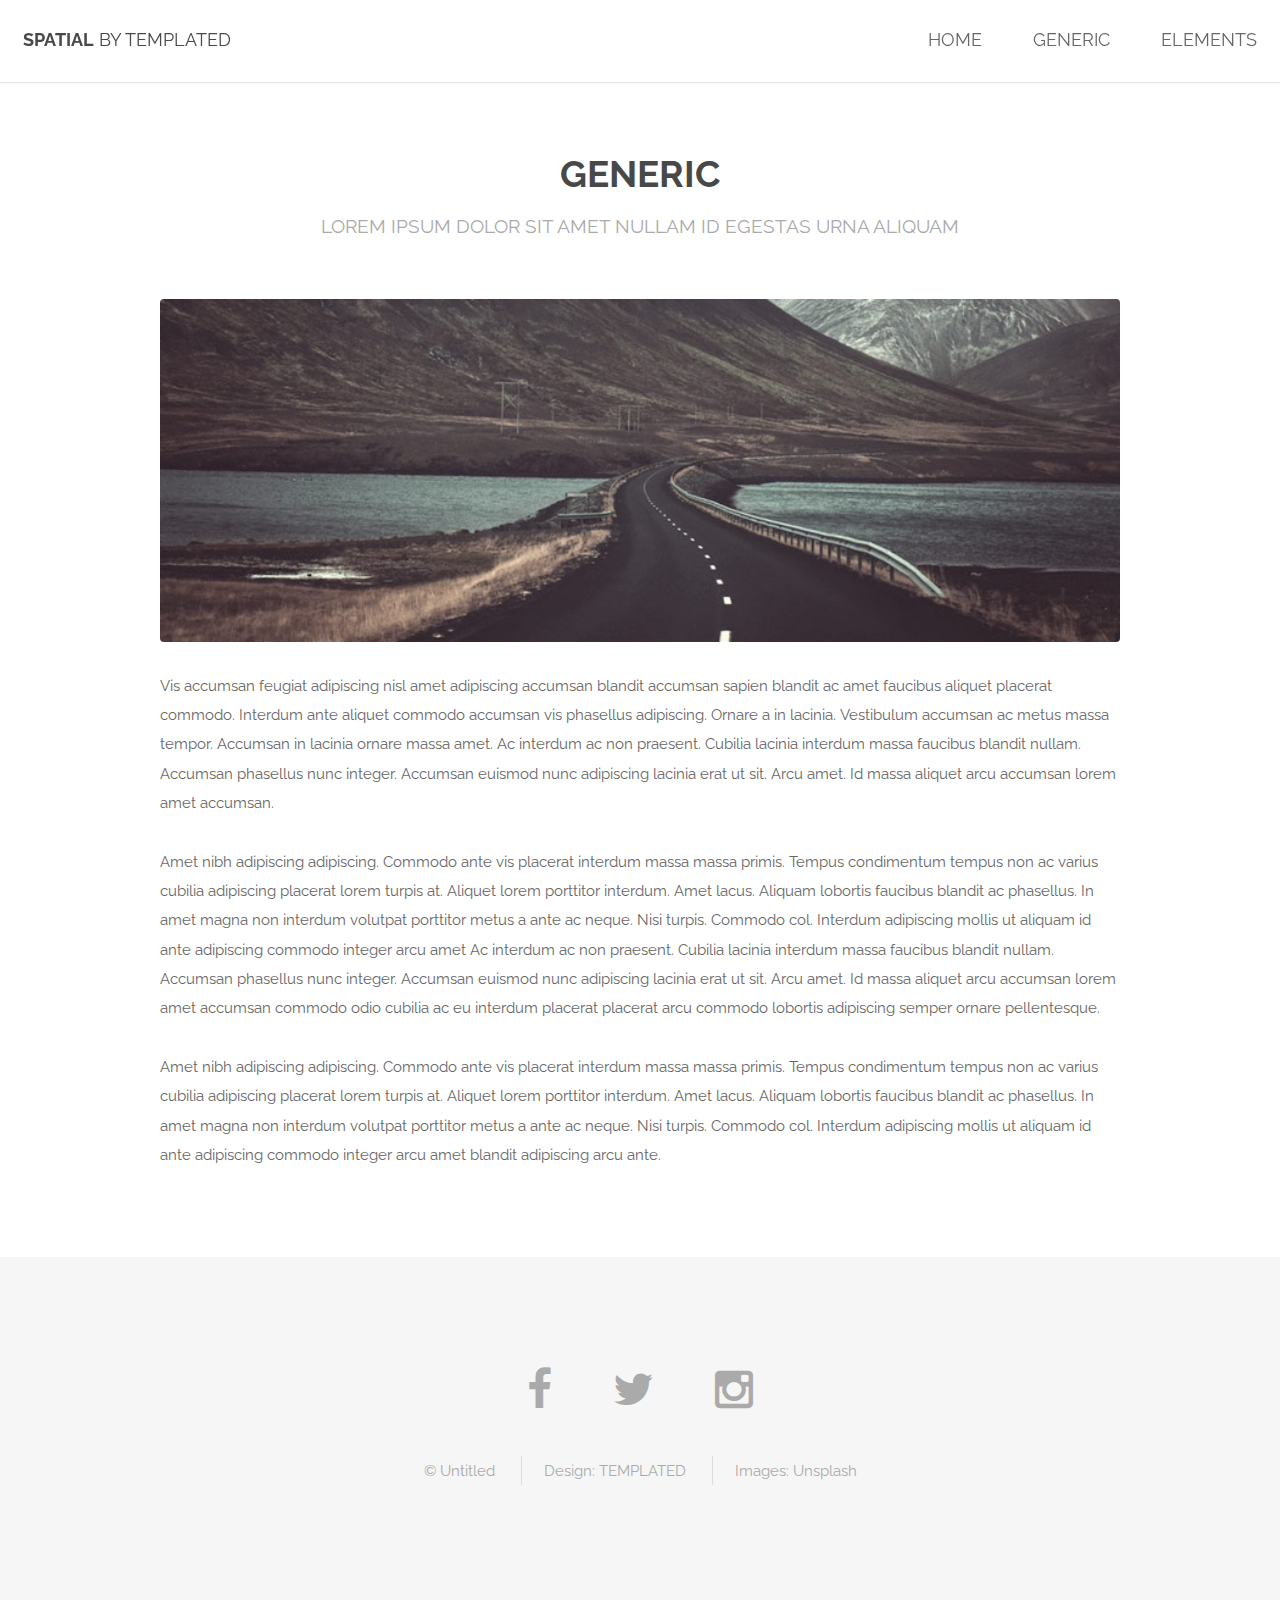
<file: templated-spatial/generic.html>
<!DOCTYPE HTML>
<!--
	Spatial by TEMPLATED
	templated.co @templatedco
	Released for free under the Creative Commons Attribution 3.0 license (templated.co/license)
-->
<html>
	<head>
		<title>Generic - Spatial by TEMPLATED</title>
		<meta http-equiv="content-type" content="text/html; charset=utf-8" />
		<meta name="description" content="" />
		<meta name="keywords" content="" />
		<!--[if lte IE 8]><script src="js/html5shiv.js"></script><![endif]-->
		<script src="js/jquery.min.js"></script>
		<script src="js/skel.min.js"></script>
		<script src="js/skel-layers.min.js"></script>
		<script src="js/init.js"></script>
		<noscript>
			<link rel="stylesheet" href="css/skel.css" />
			<link rel="stylesheet" href="css/style.css" />
			<link rel="stylesheet" href="css/style-xlarge.css" />
		</noscript>
	</head>
	<body>

		<!-- Header -->
			<header id="header">
				<h1><strong><a href="index.html">Spatial</a></strong> by Templated</h1>
				<nav id="nav">
					<ul>
						<li><a href="index.html">Home</a></li>
						<li><a href="generic.html">Generic</a></li>
						<li><a href="elements.html">Elements</a></li>
					</ul>
				</nav>
			</header>

		<!-- Main -->
			<section id="main" class="wrapper">
				<div class="container">

					<header class="major special">
						<h2>Generic</h2>
						<p>Lorem ipsum dolor sit amet nullam id egestas urna aliquam</p>
					</header>

					<a href="#" class="image fit"><img src="images/pic01.jpg" alt="" /></a>
					<p>Vis accumsan feugiat adipiscing nisl amet adipiscing accumsan blandit accumsan sapien blandit ac amet faucibus aliquet placerat commodo. Interdum ante aliquet commodo accumsan vis phasellus adipiscing. Ornare a in lacinia. Vestibulum accumsan ac metus massa tempor. Accumsan in lacinia ornare massa amet. Ac interdum ac non praesent. Cubilia lacinia interdum massa faucibus blandit nullam. Accumsan phasellus nunc integer. Accumsan euismod nunc adipiscing lacinia erat ut sit. Arcu amet. Id massa aliquet arcu accumsan lorem amet accumsan.</p>
					<p>Amet nibh adipiscing adipiscing. Commodo ante vis placerat interdum massa massa primis. Tempus condimentum tempus non ac varius cubilia adipiscing placerat lorem turpis at. Aliquet lorem porttitor interdum. Amet lacus. Aliquam lobortis faucibus blandit ac phasellus. In amet magna non interdum volutpat porttitor metus a ante ac neque. Nisi turpis. Commodo col. Interdum adipiscing mollis ut aliquam id ante adipiscing commodo integer arcu amet Ac interdum ac non praesent. Cubilia lacinia interdum massa faucibus blandit nullam. Accumsan phasellus nunc integer. Accumsan euismod nunc adipiscing lacinia erat ut sit. Arcu amet. Id massa aliquet arcu accumsan lorem amet accumsan commodo odio cubilia ac eu interdum placerat placerat arcu commodo lobortis adipiscing semper ornare pellentesque.</p>
					<p>Amet nibh adipiscing adipiscing. Commodo ante vis placerat interdum massa massa primis. Tempus condimentum tempus non ac varius cubilia adipiscing placerat lorem turpis at. Aliquet lorem porttitor interdum. Amet lacus. Aliquam lobortis faucibus blandit ac phasellus. In amet magna non interdum volutpat porttitor metus a ante ac neque. Nisi turpis. Commodo col. Interdum adipiscing mollis ut aliquam id ante adipiscing commodo integer arcu amet blandit adipiscing arcu ante.</p>

				</div>
			</section>

		<!-- Footer -->
			<footer id="footer">
				<div class="container">
					<ul class="icons">
						<li><a href="#" class="icon fa-facebook"></a></li>
						<li><a href="#" class="icon fa-twitter"></a></li>
						<li><a href="#" class="icon fa-instagram"></a></li>
					</ul>
					<ul class="copyright">
						<li>&copy; Untitled</li>
						<li>Design: <a href="http://templated.co">TEMPLATED</a></li>
						<li>Images: <a href="http://unsplash.com">Unsplash</a></li>
					</ul>
				</div>
			</footer>

	</body>
</html>
</file>
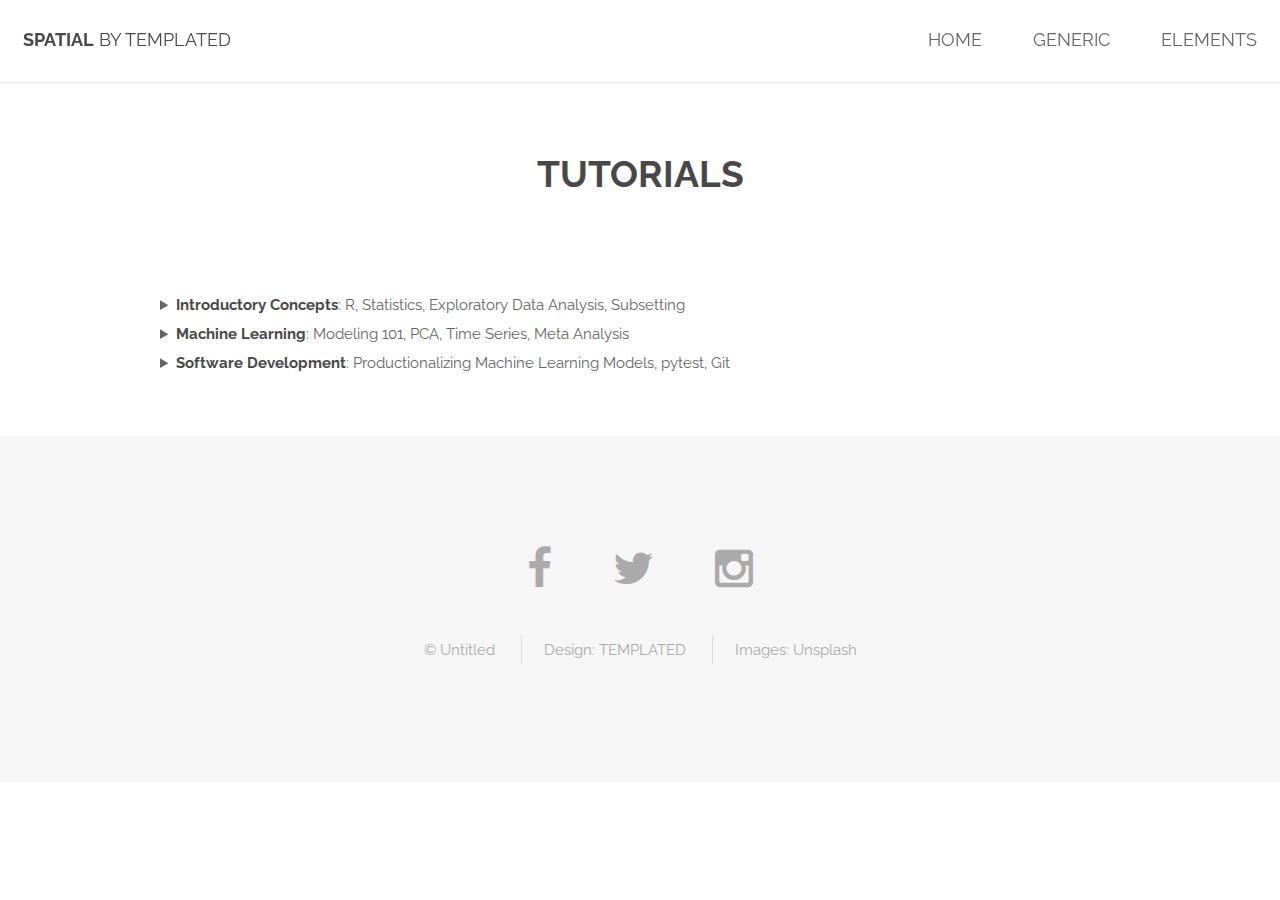
<file: templated-spatial/tutorials.html>
<!DOCTYPE HTML>
<!--
	Spatial by TEMPLATED
	templated.co @templatedco
	Released for free under the Creative Commons Attribution 3.0 license (templated.co/license)
-->
<html>
<head>
	<title>Generic - Spatial by TEMPLATED</title>
	<meta http-equiv="content-type" content="text/html; charset=utf-8" />
	<meta name="description" content="" />
	<meta name="keywords" content="" />
	<!--[if lte IE 8]><script src="js/html5shiv.js"></script><![endif]-->
	<script src="js/jquery.min.js"></script>
	<script src="js/skel.min.js"></script>
	<script src="js/skel-layers.min.js"></script>
	<script src="js/init.js"></script>
	<noscript>
		<link rel="stylesheet" href="css/skel.css" />
		<link rel="stylesheet" href="css/style.css" />
		<link rel="stylesheet" href="css/style-xlarge.css" />
	</noscript>
</head>
<body>

<!-- Header -->
<header id="header">
	<h1><strong><a href="index.html">Spatial</a></strong> by Templated</h1>
	<nav id="nav">
		<ul>
			<li><a href="index.html">Home</a></li>
			<li><a href="generic.html">Generic</a></li>
			<li><a href="elements.html">Elements</a></li>
		</ul>
	</nav>
</header>

<!-- Main -->
<section id="main" class="wrapper">
	<div class="container">

		<header class="major special">
			<h2>Tutorials</h2>
		</header>

		<!--Introductory Concepts-->
		<details>
		  <summary> <strong>Introductory Concepts</strong>: R, Statistics, Exploratory Data Analysis, Subsetting </summary>
		  <ul><ul>
			<li><em>R</em>
				<ul >
					<li>Ipsos (Mar 2013)</li>
					<li>ValueClick Inc. (Oct 2011)</li>
					<li>UC Diversity Initiative for Graduate Study in the Social Sciences (<a href="https://drive.google.com/file/d/0B7r27lDS3vCCT1RZdjZWSmZ2ZE0/edit?usp=sharing" >Aug 2010</a>)</li>
					<li>UCLA&#39;s Department of Statistics Orientation: R Bootcamp (Sept 2009, Sept 2010)</li>
					<li>UCLA Center for Environmental Statistic (Jul 2007: <a href="https://docs.google.com/file/d/0B7r27lDS3vCCVDZjc0YxZHdBWGc/edit" >slides</a>, <a href="https://docs.google.com/file/d/0B7r27lDS3vCCaU1uSmZ5M093TEU/edit" >exercises</a>)
					</li>
				</ul>
			<li><em>Statistics (R)</em>
				<ul >
					<li>UC Diversity Initiative for Graduate Study in the Social Sciences (<a href="https://drive.google.com/file/d/0B7r27lDS3vCCOFVSa0o3UlFveVE/edit?usp=sharing" >Aug 2010</a>)</li>
					<li>Stats 100B -- Sampling from Gamma and Binomial Distributions (<a href="https://drive.google.com/file/d/1TqmovxKZGz2QHewmPoPBifeT69vRMI5_/view?usp=sharing" >Jan 2010</a>)</li>
					<li><em>Why do we Need Statistics? An Introduction to Statistical Concepts for <a href="https://www.google.com/url?q=https%3A%2F%2Fwww.chla.org%2Fanesthesiology-critical-care&amp;sa=D&amp;sntz=1&amp;usg=AFQjCNFqF-vwm5Uhkq2troarXL1OVSKtYg" >Physicians</a> </em>(Aug 2015)
					</li>
				</ul>
			<li><em>Exploratory Data Analysis (R)</em>
				<ul>
					<li><a href="http://www.google.com/url?q=http%3A%2F%2Fwww.meetup.com%2FGirl-Develop-It-Los-Angeles%2Fevents%2F228249198%2F%3F&amp;sa=D&amp;sntz=1&amp;usg=AFQjCNFUpXmMlqK3aw1iUcCZXKJ6bfayzQ" >Girl Develop It</a> (<a href="/tutorials/intro-to-eda-with-r">Mar 2016</a>)</li>
					<li><a href="http://www.google.com/url?q=http%3A%2F%2Fdatafest.stat.ucla.edu%2F&amp;sa=D&amp;sntz=1&amp;usg=AFQjCNFuMEMG1VRv8xgUCgUPEJ9u93bI_g" >DataFest</a> (<a href="https://docs.google.com/file/d/0B7r27lDS3vCCaFNSbWhxMVRXaHc/edit?usp=sharing" >Apr 2013</a>)</li>
					<li>Stats X410A -- Statistics with R: From Data to Graphics in R (Jan 2011)</li>
					<li><a href="http://www.google.com/url?q=http%3A%2F%2Fscc.stat.ucla.edu%2F&amp;sa=D&amp;sntz=1&amp;usg=AFQjCNEkxjYQuGSLieaLp54tVZMJjCg6yw" >SCC</a> (Nov 2009, <a href="https://drive.google.com/file/d/1XScSZSaCZPEzo8-zpHibLy4FDSUgvMRw/view?usp=sharing" >Jan 2010</a>, Apr 2010, Nov 2010)</li>
					<li>UC Diversity Initiative for Graduate Study in the Social Sciences (<a href="https://drive.google.com/file/d/0B7r27lDS3vCCTnBaUmV6bTZFSVE/edit?usp=sharing" >Aug 2010</a>)</li>
					<li>UCLA&#39;s Department of Statistics Orientation: R Bootcamp (Sept 2009)</li>
					<li><a href="http://www.google.com/url?q=http%3A%2F%2Fwww.meetup.com%2FLAarea-R-usergroup%2Fevents%2F11043064%2F%3Fa%3Dcr1p_grp&amp;sa=D&amp;sntz=1&amp;usg=AFQjCNFXTi5y5kDwr6hREbxs_l5de5pSmA" >LA R Users&#39; Group</a> (<a href="https://drive.google.com/file/d/0B7r27lDS3vCCRWV6eXprVVB5dW8/edit?usp=sharing" >Aug 2009</a>)
					</li>
				</ul>
			<li><em>Subsetting and String Manipulation (R)</em>
				<ul >
					<li><a href="http://www.google.com/url?q=http%3A%2F%2Fdatafest.stat.ucla.edu%2F&amp;sa=D&amp;sntz=1&amp;usg=AFQjCNFuMEMG1VRv8xgUCgUPEJ9u93bI_g" >DataFest</a> (<a href="https://docs.google.com/file/d/0B7r27lDS3vCCenNFWXdoVk9zMlE/edit" >May 2012</a>, <a href="https://docs.google.com/file/d/0B7r27lDS3vCCbmFBeW13bUpMYWM/edit?usp=sharing" >Apr 2013</a>)</li>
					<li>UCLA Center for Environmental Statistics (<a href="https://docs.google.com/file/d/0B7r27lDS3vCCNXRGbzg2aDJBb28/edit" >July 2007</a>)</li>
				</ul>
		</ul></ul>
		</details>

		<!--ML-->
		<details>
		  <summary> <strong>Machine Learning</strong>: Modeling 101, PCA, Time Series, Meta Analysis </summary>
			<ul><ul>
				<li><em>Statistical Computing and Programming</em></li>
					<ul>
						<li> UCLA (<a href="/tutorials/machine-learning/ucla-stats-404-statistical-computing-and-programming">Jan - Mar 2019</a>, Wednesdays 6-9PM)</li>
					</ul>
				<li><em>Principal Component Analysis (R and Python)</em></li>
					<ul>
						<li> Children&#39;s Hospital Los Angeles</a> (Oct 2014)</li>
						<li> ACM Data Science Camp 2014 (<a href="/tutorials/principal-component-analysis-with-applications-in-r-and-python">Oct 2014</a>)</li>
					</ul>
				<li><em>Time Series Analysis (R)</em></li>
					<ul>
						<li><a href="http://www.google.com/url?q=http%3A%2F%2Fscc.stat.ucla.edu%2F&amp;sa=D&amp;sntz=1&amp;usg=AFQjCNEkxjYQuGSLieaLp54tVZMJjCg6yw">SCC</a> (Feb 2012)</li>
						<li>Stats X410C -- Statistics with R: Advanced Topics in R (<a href="/tutorials/time-series-with-r">Feb 2011</a>)</li>
						<li>Stats 291 -- Statistical Consulting Seminar (<a href="https://drive.google.com/file/d/1QJAWqHVV_kkhylfRmY2Yr6r6wRnJwzW4/view?usp=sharing">Mar 2010</a>)</li>
						<li>UCLA Center for Environmental Statistics (<a href="https://docs.google.com/file/d/0B7r27lDS3vCCNmpaMXh5cDJRQ3M/edit">Sept 2007 - part I</a>, <a href="https://docs.google.com/file/d/0B7r27lDS3vCCeGRYZWxXOGk2Mmc/edit">Oct 2007 - part II</a>)</li>
					</ul>
				<li><em>Missing Data Analysis (R)</em></li>
					<ul>
						<li>Stats 153 -- Statistical Analysis with Missing Data (Nov 2006)</li>
					</ul>
				<li><em>Meta Analysis (R)</em></li>
					<ul>
						<li><a href="http://www.google.com/url?q=http%3A%2F%2Fscc.stat.ucla.edu%2F&amp;sa=D&amp;sntz=1&amp;usg=AFQjCNEkxjYQuGSLieaLp54tVZMJjCg6yw">SCC</a> (Mar 2012)</li>
						<li>Stats X410C -- Statistics with R: Advanced Topics in R (<a href="/tutorials/meta-analysis-with-r">Mar 2011</a>)</li>
						<li>UC Diversity Initiative for Graduate Study in the Social Sciences (<a href="https://drive.google.com/file/d/0B7r27lDS3vCCYUNrVlAwYzJwdXc/edit?usp=sharing">Aug 2010</a>)</li>
					</ul>
				<li><em>Modeling 101</em></li>
					<ul>
						<li><a href="https://www.google.com/url?q=https%3A%2F%2Fwww.slalom.com%2Flocations%2Flos-angeles&amp;sa=D&amp;sntz=1&amp;usg=AFQjCNGMSXueLYjP7GwpBr7Ob7Ck4fjxsA">Slalom</a> (May 2017)</li>
						<li> UCLA Center for Environmental Statistics (<a href="https://docs.google.com/file/d/0B7r27lDS3vCCcktKMkI4cmFleFk/edit">Aug 2007</a>)</li>
					</ul>
				</li>
			</ul></ul>
		</details>

		<!--Software Development-->
		<details>
		  <summary> <strong>Software Development</strong>: Productionalizing Machine Learning Models, pytest, Git </summary>
		  	<ul><ul>
				<li><em>Version Control via Git and SourceTree</em>

					<ul>
						<li><a href="http://www.google.com/url?q=http%3A%2F%2Fwww.myvps.org%2F&amp;sa=D&amp;sntz=1&amp;usg=AFQjCNH7yZ9gmPfmMljgvNwXv4f5eSitgw">Virtual Pediatric Systems</a> (Aug 2015)</li>
					</ul>
				<li><em>Automating Look-a-Like Models with R and Oracle</em>
					<ul>
						<li>ValueClick Inc. (Nov 2011)</li>
					</ul>
				<li><em>Lessons Learned from Productionalizing Machine Learning Models</em>:
					<ul>
						<li><a href="https://www.google.com/url?q=https%3A%2F%2Fwww.meetup.com%2FPyData-SoCal%2Fevents%2F249707136%2F&amp;sa=D&amp;sntz=1&amp;usg=AFQjCNGvUrwU5isJOoDQD19MHSfkZs5J5g">SoCal PyData</a> (<a href="https://www.google.com/url?q=https%3A%2F%2Fwww.slideshare.net%2FIrinaKukuyevaPhD%2Fproductionalizing-machine-learning-models-the-good-the-bad-and-the-ugly-95128248&amp;sa=D&amp;sntz=1&amp;usg=AFQjCNHz8LAzJsBwdUVr-0GYSGk9cCM_RQ">Apr 2018</a>)</li>
						<li><a href="https://www.google.com/url?q=https%3A%2F%2Fwww.meetup.com%2Fsocalpython%2Fevents%2F246491654%2F&amp;sa=D&amp;sntz=1&amp;usg=AFQjCNE94QlTL8wuHHXqExtVV6_SqVw8yw">SoCal Python</a> (<a href="https://www.google.com/url?q=https%3A%2F%2Fwww.slideshare.net%2FIrinaKukuyevaPhD%2Fproductionalizing-machine-learning-models-the-good-the-bad-and-the-ugly&amp;sa=D&amp;sntz=1&amp;usg=AFQjCNGpOunCzxFfdsKYzFHC-W5lxLXMPg">Feb 2018</a>)</li>
						<li><a href="https://www.google.com/url?q=https%3A%2F%2Fwww.bigdatadayla.com%2F&amp;sa=D&amp;sntz=1&amp;usg=AFQjCNEHDsXtOTjLgA6ES7PaD7Lm-OdbkA">Big Data Day LA</a> (<a href="https://www.google.com/url?q=https%3A%2F%2Fwww.slideshare.net%2Fsawjd%2Fdata-science-good-bad-and-ugly-by-irina-kukuyeva&amp;sa=D&amp;sntz=1&amp;usg=AFQjCNE5b7DsthhdgefvqaoxUKqYIf_UlA">Aug 2017</a>)</li>
					</ul>
				<li>Writing your First Testing Suite with pytest (Lightning Talk)
					<ul>
						<li><a href="https://www.google.com/url?q=https%3A%2F%2Fwww.meetup.com%2FPyladies-LA%2Fevents%2F254903299%2F&amp;sa=D&amp;sntz=1&amp;usg=AFQjCNHuqUm7cgHWCUnyMUprdewSfw8OCw">PyLadies Los Angeles</a> (<a href="http://www.google.com/url?q=http%3A%2F%2Fbit.ly%2F2LSZeoe&amp;sa=D&amp;sntz=1&amp;usg=AFQjCNHhNmxtAGABFN19IAQfzjSOoxq21w">Nov 2018</a>)</li>
					</ul>
				<li><em>Statistical Computing and Programming</em>
					<ul>
						<li><a href="https://www.google.com/url?q=https%3A%2F%2Fsa.ucla.edu%2Fro%2FPublic%2FSOC%2FResults%2FClassDetail%3Fterm_cd%3D19W%26subj_area_cd%3DSTATS%2520%2520%26crs_catlg_no%3D0404%2520%2520%2520%2520%26class_id%3D663608200%26class_no%3D%2520001%2520%2520&amp;sa=D&amp;sntz=1&amp;usg=AFQjCNHKe-oOqxd0cfxMUmSD7CjTKXvJUQ">UCLA</a> (<a href="https://www.google.com/url?q=https%3A%2F%2Fsites.google.com%2Fsite%2Fikukuyeva%2Ftutorials%2Fmachine-learning%2Fucla-stats-404-statistical-computing-and-programming&amp;sa=D&amp;sntz=1&amp;usg=AFQjCNEIRatxvMakRsxsk5iYIuiX9CsGng">Jan - Mar 2019</a>, Wednesdays 6-9PM)</li>
					</ul>
				</li>
			</ul></ul>
		</details>

	</div>
</section>

<!-- Footer -->
<footer id="footer">
	<div class="container">
		<ul class="icons">
			<li><a href="#" class="icon fa-facebook"></a></li>
			<li><a href="#" class="icon fa-twitter"></a></li>
			<li><a href="#" class="icon fa-instagram"></a></li>
		</ul>
		<ul class="copyright">
			<li>&copy; Untitled</li>
			<li>Design: <a href="http://templated.co">TEMPLATED</a></li>
			<li>Images: <a href="http://unsplash.com">Unsplash</a></li>
		</ul>
	</div>
</footer>

</body>
</html>
</file>
<file: templated-spatial/css/style-xlarge.css>
/*
	Spatial by TEMPLATED
	templated.co @templatedco
	Released for free under the Creative Commons Attribution 3.0 license (templated.co/license)
*/

/* Basic */

	body, input, select, textarea {
		font-size: 11pt;
	}
</file>
<file: templated-spatial/css/skel.css>
/* skel-baseline v2.0.3 | (c) n33 | getskel.com | MIT licensed */

/* Resets (http://meyerweb.com/eric/tools/css/reset/ | v2.0 | 20110126 | License: none (public domain)) */

	html,body,div,span,applet,object,iframe,h1,h2,h3,h4,h5,h6,p,blockquote,pre,a,abbr,acronym,address,big,cite,code,del,dfn,em,img,ins,kbd,q,s,samp,small,strike,strong,sub,sup,tt,var,b,u,i,center,dl,dt,dd,ol,ul,li,fieldset,form,label,legend,table,caption,tbody,tfoot,thead,tr,th,td,article,aside,canvas,details,embed,figure,figcaption,footer,header,hgroup,menu,nav,output,ruby,section,summary,time,mark,audio,video{margin:0;padding:0;border:0;font-size:100%;font:inherit;vertical-align:baseline;}article,aside,details,figcaption,figure,footer,header,hgroup,menu,nav,section{display:block;}body{line-height:1;}ol,ul{list-style:none;}blockquote,q{quotes:none;}blockquote:before,blockquote:after,q:before,q:after{content:'';content:none;}table{border-collapse:collapse;border-spacing:0;}body{-webkit-text-size-adjust:none}

/* Box Model */

	*, *:before, *:after {
		-moz-box-sizing: border-box;
		-webkit-box-sizing: border-box;
		box-sizing: border-box;
	}

/* Container */

	.container {
		margin-left: auto;
		margin-right: auto;

		/* width: (containers) */
		width: 1200px;
	}

	/* Modifiers */

		/* 125% */
			.container.\31 25\25 {
				width: 100%;

				/* max-width: (containers * 1.25) */
				max-width: 1500px;

				/* min-width: (containers) */
				min-width: 1200px;
			}

		/* 75% */
			.container.\37 5\25 {

				/* width: (containers * 0.75) */
				width: 900px;

			}

		/* 50% */
			.container.\35 0\25 {

				/* width: (containers * 0.50) */
				width: 600px;

			}

		/* 25% */
			.container.\32 5\25 {

				/* width: (containers * 0.25) */
				width: 300px;

			}

/* Grid */

	.row {
		border-bottom: solid 1px transparent;
	}

	.row > * {
		float: left;
	}

	.row:after, .row:before {
		content: '';
		display: block;
		clear: both;
		height: 0;
	}

	.row.uniform > * > :first-child {
		margin-top: 0;
	}

	.row.uniform > * > :last-child {
		margin-bottom: 0;
	}

	/* Gutters */

		/* Normal */

			.row > * {
				/* padding: (gutters.horizontal) 0 0 (gutters.vertical) */
				padding: 0 0 0 2em;
			}

			.row {
				/* margin: -(gutters.horizontal) 0 -1px -(gutters.vertical) */
				margin: 0 0 -1px -2em;
			}

			.row.uniform > * {
				/* padding: (gutters.vertical) 0 0 (gutters.vertical) */
				padding: 2em 0 0 2em;
			}

			.row.uniform {
				/* margin: -(gutters.vertical) 0 -1px -(gutters.vertical) */
				margin: -2em 0 -1px -2em;
			}

		/* 200% */

			.row.\32 00\25 > * {
				/* padding: (gutters.horizontal) 0 0 (gutters.vertical) */
				padding: 0 0 0 4em;
			}

			.row.\32 00\25 {
				/* margin: -(gutters.horizontal) 0 -1px -(gutters.vertical) */
				margin: 0 0 -1px -4em;
			}

			.row.uniform.\32 00\25 > * {
				/* padding: (gutters.vertical) 0 0 (gutters.vertical) */
				padding: 4em 0 0 4em;
			}

			.row.uniform.\32 00\25 {
				/* margin: -(gutters.vertical) 0 -1px -(gutters.vertical) */
				margin: -4em 0 -1px -4em;
			}

		/* 150% */

			.row.\31 50\25 > * {
				/* padding: (gutters.horizontal) 0 0 (gutters.vertical) */
				padding: 0 0 0 1.5em;
			}

			.row.\31 50\25 {
				/* margin: -(gutters.horizontal) 0 -1px -(gutters.vertical) */
				margin: 0 0 -1px -1.5em;
			}

			.row.uniform.\31 50\25 > * {
				/* padding: (gutters.vertical) 0 0 (gutters.vertical) */
				padding: 1.5em 0 0 1.5em;
			}

			.row.uniform.\31 50\25 {
				/* margin: -(gutters.vertical) 0 -1px -(gutters.vertical) */
				margin: -1.5em 0 -1px -1.5em;
			}

		/* 50% */

			.row.\35 0\25 > * {
				/* padding: (gutters.horizontal) 0 0 (gutters.vertical) */
				padding: 0 0 0 1em;
			}

			.row.\35 0\25 {
				/* margin: -(gutters.horizontal) 0 -1px -(gutters.vertical) */
				margin: 0 0 -1px -1em;
			}

			.row.uniform.\35 0\25 > * {
				/* padding: (gutters.vertical) 0 0 (gutters.vertical) */
				padding: 1em 0 0 1em;
			}

			.row.uniform.\35 0\25 {
				/* margin: -(gutters.vertical) 0 -1px -(gutters.vertical) */
				margin: -1em 0 -1px -1em;
			}

		/* 25% */

			.row.\32 5\25 > * {
				/* padding: (gutters.horizontal) 0 0 (gutters.vertical) */
				padding: 0 0 0 0.5em;
			}

			.row.\32 5\25 {
				/* margin: -(gutters.horizontal) 0 -1px -(gutters.vertical) */
				margin: 0 0 -1px -0.5em;
			}

			.row.uniform.\32 5\25 > * {
				/* padding: (gutters.vertical) 0 0 (gutters.vertical) */
				padding: 0.5em 0 0 0.5em;
			}

			.row.uniform.\32 5\25 {
				/* margin: -(gutters.vertical) 0 -1px -(gutters.vertical) */
				margin: -0.5em 0 -1px -0.5em;
			}

		/* 0% */

			.row.\30 \25 > * {
				padding: 0;
			}

			.row.\30 \25 {
				margin: 0 0 -1px 0;
			}

	/* Cells */

		.\31 2u, .\31 2u\24 { width: 100%; clear: none; margin-left: 0; }
		.\31 1u, .\31 1u\24 { width: 91.6666666667%; clear: none; margin-left: 0; }
		.\31 0u, .\31 0u\24 { width: 83.3333333333%; clear: none; margin-left: 0; }
		.\39 u, .\39 u\24 { width: 75%; clear: none; margin-left: 0; }
		.\38 u, .\38 u\24 { width: 66.6666666667%; clear: none; margin-left: 0; }
		.\37 u, .\37 u\24 { width: 58.3333333333%; clear: none; margin-left: 0; }
		.\36 u, .\36 u\24 { width: 50%; clear: none; margin-left: 0; }
		.\35 u, .\35 u\24 { width: 41.6666666667%; clear: none; margin-left: 0; }
		.\34 u, .\34 u\24 { width: 33.3333333333%; clear: none; margin-left: 0; }
		.\33 u, .\33 u\24 { width: 25%; clear: none; margin-left: 0; }
		.\32 u, .\32 u\24 { width: 16.6666666667%; clear: none; margin-left: 0; }
		.\31 u, .\31 u\24 { width: 8.3333333333%; clear: none; margin-left: 0; }

		.\31 2u\24 + *,
		.\31 1u\24 + *,
		.\31 0u\24 + *,
		.\39 u\24 + *,
		.\38 u\24 + *,
		.\37 u\24 + *,
		.\36 u\24 + *,
		.\35 u\24 + *,
		.\34 u\24 + *,
		.\33 u\24 + *,
		.\32 u\24 + *,
		.\31 u\24 + * {
			clear: left;
		}

		.\-11u { margin-left: 91.6666666667% }
		.\-10u { margin-left: 83.3333333333% }
		.\-9u { margin-left: 75% }
		.\-8u { margin-left: 66.6666666667% }
		.\-7u { margin-left: 58.3333333333% }
		.\-6u { margin-left: 50% }
		.\-5u { margin-left: 41.6666666667% }
		.\-4u { margin-left: 33.3333333333% }
		.\-3u { margin-left: 25% }
		.\-2u { margin-left: 16.6666666667% }
		.\-1u { margin-left: 8.3333333333% }
</file>
<file: templated-spatial/css/style.css>
@charset "UTF-8";
@import url(font-awesome.min.css);
@import "http://fonts.googleapis.com/css?family=Raleway:400,700";

/*
	Spatial by TEMPLATED
	templated.co @templatedco
	Released for free under the Creative Commons Attribution 3.0 license (templated.co/license)
*/

/* Basic */

	body {
		background: #fff;
	}

		body.is-loading *, body.is-loading *:before, body.is-loading *:after {
			-moz-animation: none !important;
			-webkit-animation: none !important;
			-o-animation: none !important;
			-ms-animation: none !important;
			animation: none !important;
			-moz-transition: none !important;
			-webkit-transition: none !important;
			-o-transition: none !important;
			-ms-transition: none !important;
			transition: none !important;
		}

	body, input, select, textarea {
		color: #666;
		font-family: "Raleway", Arial, Helvetica, sans-serif;
		font-size: 13pt;
		font-weight: 400;
		line-height: 2em;
	}

	a {
		color: #f32853;
		text-decoration: underline;
	}

		a:hover {
			text-decoration: none;
		}

	strong, b {
		color: #484848;
		font-weight: 700;
	}

	em, i {
		font-style: italic;
	}

	p {
		margin: 0 0 2em 0;
	}

	h1, h2, h3, h4, h5, h6 {
		color: #484848;
		font-weight: 700;
		line-height: 1em;
		margin: 0 0 1em 0;
		text-transform: uppercase;
	}

		h1 a, h2 a, h3 a, h4 a, h5 a, h6 a {
			color: inherit;
			text-decoration: none;
		}

	h2 {
		font-size: 1.75em;
		line-height: 1.5em;
	}

	h3 {
		font-size: 1.35em;
		line-height: 1.5em;
	}

	h4 {
		font-size: 1.1em;
		line-height: 1.5em;
	}

	h5 {
		font-size: 0.9em;
		line-height: 1.5em;
	}

	h6 {
		font-size: 0.7em;
		line-height: 1.5em;
	}

	sub {
		font-size: 0.8em;
		position: relative;
		top: 0.5em;
	}

	sup {
		font-size: 0.8em;
		position: relative;
		top: -0.5em;
	}

	hr {
		border: 0;
		border-bottom: solid 1px rgba(144, 144, 144, 0.25);
		margin: 2em 0;
	}

		hr.major {
			margin: 3em 0;
		}

	blockquote {
		border-left: solid 4px rgba(144, 144, 144, 0.25);
		font-style: italic;
		margin: 0 0 2em 0;
		padding: 0.5em 0 0.5em 2em;
	}

	code {
		background: rgba(144, 144, 144, 0.075);
		border-radius: 4px;
		border: solid 1px rgba(144, 144, 144, 0.25);
		font-family: "Courier New", monospace;
		font-size: 0.9em;
		margin: 0 0.25em;
		padding: 0.25em 0.65em;
	}

	pre {
		-webkit-overflow-scrolling: touch;
		font-family: "Courier New", monospace;
		font-size: 0.9em;
		margin: 0 0 2em 0;
	}

		pre code {
			display: block;
			line-height: 1.75em;
			padding: 1em 1.5em;
			overflow-x: auto;
		}

	.align-left {
		text-align: left;
	}

	.align-center {
		text-align: center;
	}

	.align-right {
		text-align: right;
	}

/* Section/Article */

	section.special, article.special, header.special {
		text-align: center;
	}

	header p {
		color: #aaa;
		position: relative;
		margin: 0 0 1.5em 0;
		text-transform: uppercase;
	}

	header h2 + p {
		font-size: 1.25em;
		margin-top: -1em;
		line-height: 1.5em;
	}

	header h3 + p {
		font-size: 1.1em;
		margin-top: -0.8em;
		line-height: 1.5em;
	}

	header h4 + p,
	header h5 + p,
	header h6 + p {
		font-size: 0.9em;
		margin-top: -0.6em;
		line-height: 1.5em;
	}

	header.major {
		margin: 0 0 6em 0;
	}

		header.major h2 {
			font-size: 3em;
		}

		header.major h2, header.major h3, header.major h4, header.major h5, header.major h6 {
			display: inline-block;
			margin: 0 0 0.8em;
		}

		header.major p {
			font-size: 1.7em;
			margin-bottom: 0;
		}

/* Form */

	form {
		margin: 0 0 2em 0;
	}

	label {
		color: #484848;
		display: block;
		font-size: 0.9em;
		font-weight: 700;
		margin: 0 0 1em 0;
	}

	input[type="text"],
	input[type="password"],
	input[type="email"],
	select,
	textarea {
		-moz-appearance: none;
		-webkit-appearance: none;
		-o-appearance: none;
		-ms-appearance: none;
		appearance: none;
		background: rgba(144, 144, 144, 0.075);
		border-radius: 4px;
		border: none;
		border: solid 1px rgba(144, 144, 144, 0.25);
		color: inherit;
		display: block;
		outline: 0;
		padding: 0 1em;
		text-decoration: none;
		width: 100%;
	}

		input[type="text"]:invalid,
		input[type="password"]:invalid,
		input[type="email"]:invalid,
		select:invalid,
		textarea:invalid {
			box-shadow: none;
		}

		input[type="text"]:focus,
		input[type="password"]:focus,
		input[type="email"]:focus,
		select:focus,
		textarea:focus {
			border-color: #f32853;
			box-shadow: 0 0 0 1px #f32853;
		}

	.select-wrapper {
		text-decoration: none;
		display: block;
		position: relative;
	}

		.select-wrapper:before {
			content: "";
			-moz-osx-font-smoothing: grayscale;
			-webkit-font-smoothing: antialiased;
			font-family: FontAwesome;
			font-style: normal;
			font-weight: normal;
			text-transform: none !important;
		}

		.select-wrapper:before {
			color: rgba(144, 144, 144, 0.25);
			display: block;
			height: 2.75em;
			line-height: 2.75em;
			pointer-events: none;
			position: absolute;
			right: 0;
			text-align: center;
			top: 0;
			width: 2.75em;
		}

		.select-wrapper select::-ms-expand {
			display: none;
		}

	input[type="text"],
	input[type="password"],
	input[type="email"],
	select {
		height: 2.75em;
	}

	textarea {
		padding: 0.75em 1em;
	}

	input[type="checkbox"],
	input[type="radio"] {
		-moz-appearance: none;
		-webkit-appearance: none;
		-o-appearance: none;
		-ms-appearance: none;
		appearance: none;
		display: block;
		float: left;
		margin-right: -2em;
		opacity: 0;
		width: 1em;
		z-index: -1;
	}

		input[type="checkbox"] + label,
		input[type="radio"] + label {
			text-decoration: none;
			color: #666;
			cursor: pointer;
			display: inline-block;
			font-size: 1em;
			font-weight: 400;
			padding-left: 2.4em;
			padding-right: 0.75em;
			position: relative;
		}

			input[type="checkbox"] + label:before,
			input[type="radio"] + label:before {
				-moz-osx-font-smoothing: grayscale;
				-webkit-font-smoothing: antialiased;
				font-family: FontAwesome;
				font-style: normal;
				font-weight: normal;
				text-transform: none !important;
			}

			input[type="checkbox"] + label:before,
			input[type="radio"] + label:before {
				background: rgba(144, 144, 144, 0.075);
				border-radius: 4px;
				border: solid 1px rgba(144, 144, 144, 0.25);
				content: '';
				display: inline-block;
				height: 1.65em;
				left: 0;
				line-height: 1.58125em;
				position: absolute;
				text-align: center;
				top: 0;
				width: 1.65em;
			}

		input[type="checkbox"]:checked + label:before,
		input[type="radio"]:checked + label:before {
			background: #323037;
			border-color: #323037;
			color: #ffffff;
			content: '\f00c';
		}

		input[type="checkbox"]:focus + label:before,
		input[type="radio"]:focus + label:before {
			border-color: #f32853;
			box-shadow: 0 0 0 1px #f32853;
		}

	input[type="checkbox"] + label:before {
		border-radius: 4px;
	}

	input[type="radio"] + label:before {
		border-radius: 100%;
	}

	::-webkit-input-placeholder {
		color: #aaa !important;
		opacity: 1.0;
	}

	:-moz-placeholder {
		color: #aaa !important;
		opacity: 1.0;
	}

	::-moz-placeholder {
		color: #aaa !important;
		opacity: 1.0;
	}

	:-ms-input-placeholder {
		color: #aaa !important;
		opacity: 1.0;
	}

	.formerize-placeholder {
		color: #aaa !important;
		opacity: 1.0;
	}

/* Box */

	.box {
		border-radius: 4px;
		border: solid 1px rgba(144, 144, 144, 0.25);
		margin-bottom: 2em;
		padding: 1.5em;
	}

		.box > :last-child,
		.box > :last-child > :last-child,
		.box > :last-child > :last-child > :last-child {
			margin-bottom: 0;
		}

		.box.alt {
			border: 0;
			border-radius: 0;
			padding: 0;
		}

/* Feature */

	.feature-grid {
		position: relative;
	}

		.feature-grid:after {
			clear: both;
			content: '';
			display: block;
		}

		.feature-grid .feature {
			display: inline-block;
			float: center;
			margin-bottom: 3em;
			width: 100%;
		}

			.feature-grid .feature .content {
				width: 60%;
			}

			.feature-grid .feature .image {
				width: 20%;
			}

				.feature-grid .feature .image img {
					display: inline;
					max-width: 100%;
				}

			.feature-grid .feature:nth-child(odd) .content, .feature-grid .feature:nth-child(odd) .image {
				float: right;
				margin-right: 5%;
				text-align: right;
			}

			.feature-grid .feature:nth-child(even) .content, .feature-grid .feature:nth-child(even) .image {
				float: left;
				margin-left: 5%;
				text-align: left;
			}

/* Icon */

	.icon {
		text-decoration: none;
		border-bottom: none;
		position: relative;
	}

		.icon:before {
			-moz-osx-font-smoothing: grayscale;
			-webkit-font-smoothing: antialiased;
			font-family: FontAwesome;
			font-style: normal;
			font-weight: normal;
			text-transform: none !important;
		}

		.icon > .label {
			display: none;
		}

/* Image */

	.image {
		border-radius: 4px;
		border: 0;
		display: inline-block;
		position: relative;
	}

		.image img {
			border-radius: 4px;
			display: block;
		}

		.image.left {
			float: left;
			padding: 0 1.5em 1em 0;
			top: 0.25em;
		}

		.image.right {
			float: right;
			padding: 0 0 1em 1.5em;
			top: 0.25em;
		}

		.image.left, .image.right {
			max-width: 40%;
		}

			.image.left img, .image.right img {
				width: 100%;
			}

		.image.fit {
			display: block;
			margin: 0 0 2em 0;
			width: 100%;
		}

			.image.fit img {
				width: 100%;
			}

		.image.rounded {
			border-radius: 100%;
		}

			.image.rounded img {
				border: solid 0.5em rgba(144, 144, 144, 0.25);
				border-radius: 100%;
			}

		.image.captioned {
			border-radius: 0;
			margin-bottom: 4em;
		}

			.image.captioned img {
				border-radius: 0;
			}

			.image.captioned h3 {
				background-color: #fff;
				box-shadow: 0px 0.0375em 0.125em 0px rgba(0, 0, 0, 0.15);
				display: block;
				padding: 2em 1em;
			}

/* List */

	ol {
		list-style: decimal;
		margin: 0 0 2em 0;
		padding-left: 1.25em;
	}

		ol li {
			padding-left: 0.25em;
		}

	ul {
		list-style: disc;
		margin: 0 0 2em 0;
		padding-left: 1em;
	}

		ul li {
			padding-left: 0.5em;
		}

		ul.alt {
			list-style: none;
			padding-left: 0;
		}

			ul.alt li {
				border-top: solid 1px rgba(144, 144, 144, 0.25);
				padding: 0.5em 0;
			}

				ul.alt li:first-child {
					border-top: 0;
					padding-top: 0;
				}

		ul.icons {
			cursor: default;
			list-style: none;
			padding-left: 0;
		}

			ul.icons li {
				display: inline-block;
				padding: 0 1em 0 0;
			}

				ul.icons li:last-child {
					padding-right: 0;
				}

				ul.icons li .icon:before {
					font-size: 2em;
				}

		ul.actions {
			cursor: default;
			list-style: none;
			padding-left: 0;
		}

			ul.actions li {
				display: inline-block;
				padding: 0 1em 0 0;
				vertical-align: middle;
			}

				ul.actions li:last-child {
					padding-right: 0;
				}

			ul.actions.small li {
				padding: 0 0.5em 0 0;
			}

			ul.actions.vertical li {
				display: block;
				padding: 1em 0 0 0;
			}

				ul.actions.vertical li:first-child {
					padding-top: 0;
				}

				ul.actions.vertical li > * {
					margin-bottom: 0;
				}

			ul.actions.vertical.small li {
				padding: 0.5em 0 0 0;
			}

				ul.actions.vertical.small li:first-child {
					padding-top: 0;
				}

			ul.actions.fit {
				display: table;
				margin-left: -1em;
				padding: 0;
				table-layout: fixed;
				width: calc(100% + 1em);
			}

				ul.actions.fit li {
					display: table-cell;
					padding: 0 0 0 1em;
				}

					ul.actions.fit li > * {
						margin-bottom: 0;
					}

				ul.actions.fit.small {
					margin-left: -0.5em;
					width: calc(100% + 0.5em);
				}

					ul.actions.fit.small li {
						padding: 0 0 0 0.5em;
					}

	dl {
		margin: 0 0 2em 0;
	}

/* Table */

	.table-wrapper {
		-webkit-overflow-scrolling: touch;
		overflow-x: auto;
	}

	table {
		margin: 0 0 2em 0;
		width: 100%;
	}

		table tbody tr {
			border: solid 1px rgba(144, 144, 144, 0.25);
			border-left: 0;
			border-right: 0;
		}

			table tbody tr:nth-child(2n + 1) {
				background-color: rgba(144, 144, 144, 0.075);
			}

		table td {
			padding: 0.75em 0.75em;
		}

		table th {
			color: #484848;
			font-size: 0.9em;
			font-weight: 700;
			padding: 0 0.75em 0.75em 0.75em;
			text-align: left;
		}

		table thead {
			border-bottom: solid 2px rgba(144, 144, 144, 0.25);
		}

		table tfoot {
			border-top: solid 2px rgba(144, 144, 144, 0.25);
		}

		table.alt {
			border-collapse: separate;
		}

			table.alt tbody tr td {
				border: solid 1px rgba(144, 144, 144, 0.25);
				border-left-width: 0;
				border-top-width: 0;
			}

				table.alt tbody tr td:first-child {
					border-left-width: 1px;
				}

			table.alt tbody tr:first-child td {
				border-top-width: 1px;
			}

			table.alt thead {
				border-bottom: 0;
			}

			table.alt tfoot {
				border-top: 0;
			}

/* Button */

	input[type="submit"],
	input[type="reset"],
	input[type="button"],
	.button {
		-moz-appearance: none;
		-webkit-appearance: none;
		-o-appearance: none;
		-ms-appearance: none;
		appearance: none;
		-moz-transition: background-color 0.2s ease-in-out, color 0.2s ease-in-out;
		-webkit-transition: background-color 0.2s ease-in-out, color 0.2s ease-in-out;
		-o-transition: background-color 0.2s ease-in-out, color 0.2s ease-in-out;
		-ms-transition: background-color 0.2s ease-in-out, color 0.2s ease-in-out;
		transition: background-color 0.2s ease-in-out, color 0.2s ease-in-out;
		background-color: #323037;
		border-radius: 4px;
		border: 0;
		color: #ffffff !important;
		cursor: pointer;
		display: inline-block;
		font-weight: 700;
		height: 3.15em;
		line-height: 3.25em;
		padding: 0 2.2em;
		text-align: center;
		text-decoration: none;
		text-transform: uppercase;
		white-space: nowrap;
	}

		input[type="submit"]:hover,
		input[type="reset"]:hover,
		input[type="button"]:hover,
		.button:hover {
			background-color: #3e3c45;
		}

		input[type="submit"]:active,
		input[type="reset"]:active,
		input[type="button"]:active,
		.button:active {
			background-color: #262429;
		}

		input[type="submit"].icon,
		input[type="reset"].icon,
		input[type="button"].icon,
		.button.icon {
			padding-left: 1.35em;
		}

			input[type="submit"].icon:before,
			input[type="reset"].icon:before,
			input[type="button"].icon:before,
			.button.icon:before {
				margin-right: 0.5em;
			}

		input[type="submit"].fit,
		input[type="reset"].fit,
		input[type="button"].fit,
		.button.fit {
			display: block;
			margin: 0 0 1em 0;
			width: 100%;
		}

		input[type="submit"].small,
		input[type="reset"].small,
		input[type="button"].small,
		.button.small {
			font-size: 0.8em;
		}

		input[type="submit"].big,
		input[type="reset"].big,
		input[type="button"].big,
		.button.big {
			font-size: 1.35em;
		}

		input[type="submit"].alt,
		input[type="reset"].alt,
		input[type="button"].alt,
		.button.alt {
			background-color: transparent;
			box-shadow: inset 0 0 0 2px rgba(144, 144, 144, 0.25);
			color: #484848 !important;
		}

			input[type="submit"].alt:hover,
			input[type="reset"].alt:hover,
			input[type="button"].alt:hover,
			.button.alt:hover {
				background-color: rgba(144, 144, 144, 0.075);
			}

			input[type="submit"].alt:active,
			input[type="reset"].alt:active,
			input[type="button"].alt:active,
			.button.alt:active {
				background-color: rgba(144, 144, 144, 0.2);
			}

			input[type="submit"].alt.icon:before,
			input[type="reset"].alt.icon:before,
			input[type="button"].alt.icon:before,
			.button.alt.icon:before {
				color: #aaa;
			}

		input[type="submit"].special,
		input[type="reset"].special,
		input[type="button"].special,
		.button.special {
			background-color: #f32853;
			color: #ffffff !important;
		}

			input[type="submit"].special:hover,
			input[type="reset"].special:hover,
			input[type="button"].special:hover,
			.button.special:hover {
				background-color: #f44066;
			}

			input[type="submit"].special:active,
			input[type="reset"].special:active,
			input[type="button"].special:active,
			.button.special:active {
				background-color: #f21040;
			}

		input[type="submit"].disabled, input[type="submit"]:disabled,
		input[type="reset"].disabled,
		input[type="reset"]:disabled,
		input[type="button"].disabled,
		input[type="button"]:disabled,
		.button.disabled,
		.button:disabled {
			background-color: #666 !important;
			box-shadow: inset 0 -0.15em 0 0 rgba(0, 0, 0, 0.15);
			color: #fff !important;
			cursor: default;
			opacity: 0.25;
		}

/* Header */

	#skel-layers-wrapper {
		padding-top: 6em;
	}

	body.landing #skel-layers-wrapper {
		padding-top: 0 !important;
	}

	#header {
		background-color: #fff;
		border-bottom: solid 1px rgba(144, 144, 144, 0.25);
		box-shadow: 0px 0.0375em 0.125em 0px rgba(0, 0, 0, 0.05);
		color: #484848;
		cursor: default;
		font-size: 1.25em;
		height: 4.5em;
		left: 0;
		line-height: 4.4em;
		position: fixed;
		text-transform: uppercase;
		top: 0;
		width: 100%;
		z-index: 10000;
	}

		#header h1 {
			color: #484848;
			font-weight: 400;
			height: inherit;
			left: 1.25em;
			line-height: inherit;
			margin: 0;
			padding: 0;
			position: absolute;
			top: 0;
		}

		#header nav {
			height: inherit;
			line-height: inherit;
			position: absolute;
			right: 1.25em;
			top: 0;
			vertical-align: middle;
		}

			#header nav > ul {
				list-style: none;
				margin: 0;
				padding-left: 0;
			}

				#header nav > ul > li {
					border-radius: 4px;
					display: inline-block;
					margin-left: 2.5em;
					padding-left: 0;
				}

					#header nav > ul > li a {
						-moz-transition: color 0.2s ease-in-out;
						-webkit-transition: color 0.2s ease-in-out;
						-o-transition: color 0.2s ease-in-out;
						-ms-transition: color 0.2s ease-in-out;
						transition: color 0.2s ease-in-out;
						color: #666;
						display: inline-block;
						text-decoration: none;
					}

						#header nav > ul > li a:hover {
							color: #484848;
						}

					#header nav > ul > li:first-child {
						margin-left: 0;
					}

					#header nav > ul > li .button {
						border-color: rgba(144, 144, 144, 0.25);
						box-shadow: none;
						height: 3em;
						line-height: 2.9em;
						margin-bottom: 0;
						padding: 0 1.5em;
						position: relative;
						top: -0.075em;
						vertical-align: middle;
					}

		#header .container {
			position: relative;
		}

			#header .container h1 {
				left: 0;
			}

			#header .container nav {
				right: 0;
			}

		#header.alt {
			background-color: transparent;
			border: 0;
			box-shadow: none;
			height: 3.25em;
			line-height: 3.25em;
			position: absolute;
		}

			#header.alt h1 {
				color: #ffffff;
				left: 2.5em;
				top: 2em;
			}

				#header.alt h1 a {
					color: #ffffff;
				}

			#header.alt nav {
				right: 2em;
				top: 2em;
			}

				#header.alt nav a {
					color: #ddd;
				}

					#header.alt nav a:active, #header.alt nav a:hover {
						color: #ffffff;
					}

			#header.alt .button {
				border-color: rgba(255, 255, 255, 0.5);
				color: #ffffff !important;
			}

/* Banner */

	#banner {
		padding: 16em 0 13em 0;
		background-attachment: fixed;
		background-image: url("images/overlay.png"), url("../images/banner.jpg");
		background-position: center top;
		background-size: cover;
		line-height: 1.75;
		text-align: center;
	}

		#banner :last-child {
			margin-bottom: 0;
		}

		#banner h2 {
			color: #ffffff;
			display: inline-block;
			font-size: 3.5em;
			line-height: 1.35;
			margin-bottom: 0.5em;
		}

		#banner p {
			color: #aaa;
			font-size: 1.5em;
			margin-bottom: 1.75em;
			text-transform: uppercase;
		}

	body.is-touch #banner {
		background-attachment: scroll;
	}

/* Main */

	#main {
		padding-top: 4em;
	}

/* Wrapper */

	.wrapper {
		padding: 6em 0 4em 0;
	}

		.wrapper.style2 {
			background-color: #f6f6f6;
		}

		.wrapper.style3 {
			background-attachment: fixed;
			background-image: url("images/overlay.png"), url("../images/banner.jpg");
			background-position: center center;
			background-size: cover;
		}

			.wrapper.style3 header.major {
				margin-bottom: 3em;
			}

				.wrapper.style3 header.major h2 {
					color: #ffffff;
				}

	body.is-touch .wrapper.style3 {
		background-attachment: scroll;
	}

/* Footer */

	#footer {
		padding: 8em 0 6em 0;
		background: #f6f6f6;
		color: #aaa;
		text-align: center;
	}

		#footer a {
			-moz-transition: color 0.2s ease-in-out;
			-webkit-transition: color 0.2s ease-in-out;
			-o-transition: color 0.2s ease-in-out;
			-ms-transition: color 0.2s ease-in-out;
			transition: color 0.2s ease-in-out;
			color: #aaa;
			text-decoration: none;
		}

			#footer a:active, #footer a:hover {
				color: #666;
			}

		#footer .icons {
			font-size: 1.5em;
		}

			#footer .icons li {
				padding-right: 2.5em;
			}

				#footer .icons li:last-child {
					padding-right: 0;
				}

		#footer .copyright {
			margin: 2em 0;
			padding: 0;
			text-align: center;
		}

			#footer .copyright li {
				border-left: solid 1px rgba(144, 144, 144, 0.25);
				display: inline-block;
				list-style: none;
				margin-left: 1.5em;
				padding-left: 1.5em;
			}

				#footer .copyright li:first-child {
					border-left: 0;
					margin-left: 0;
					padding-left: 0;
				}
</file>
